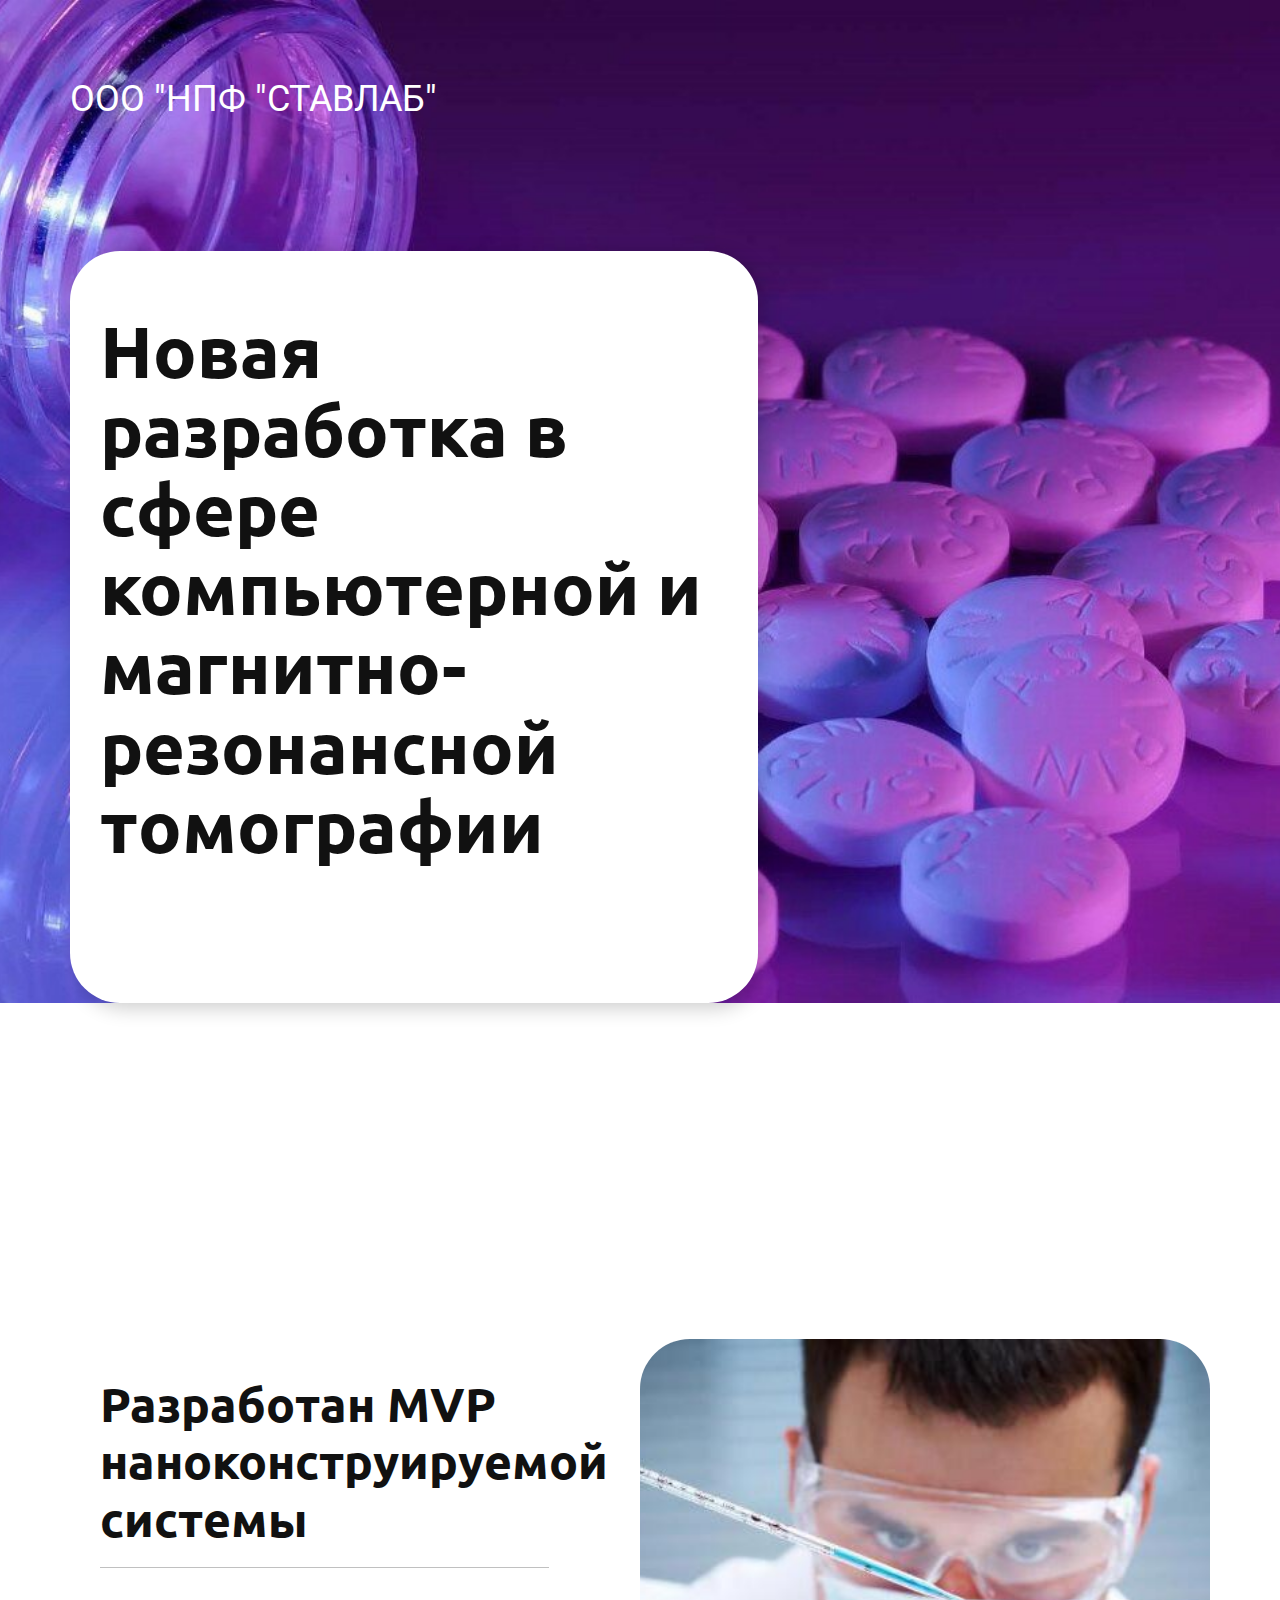
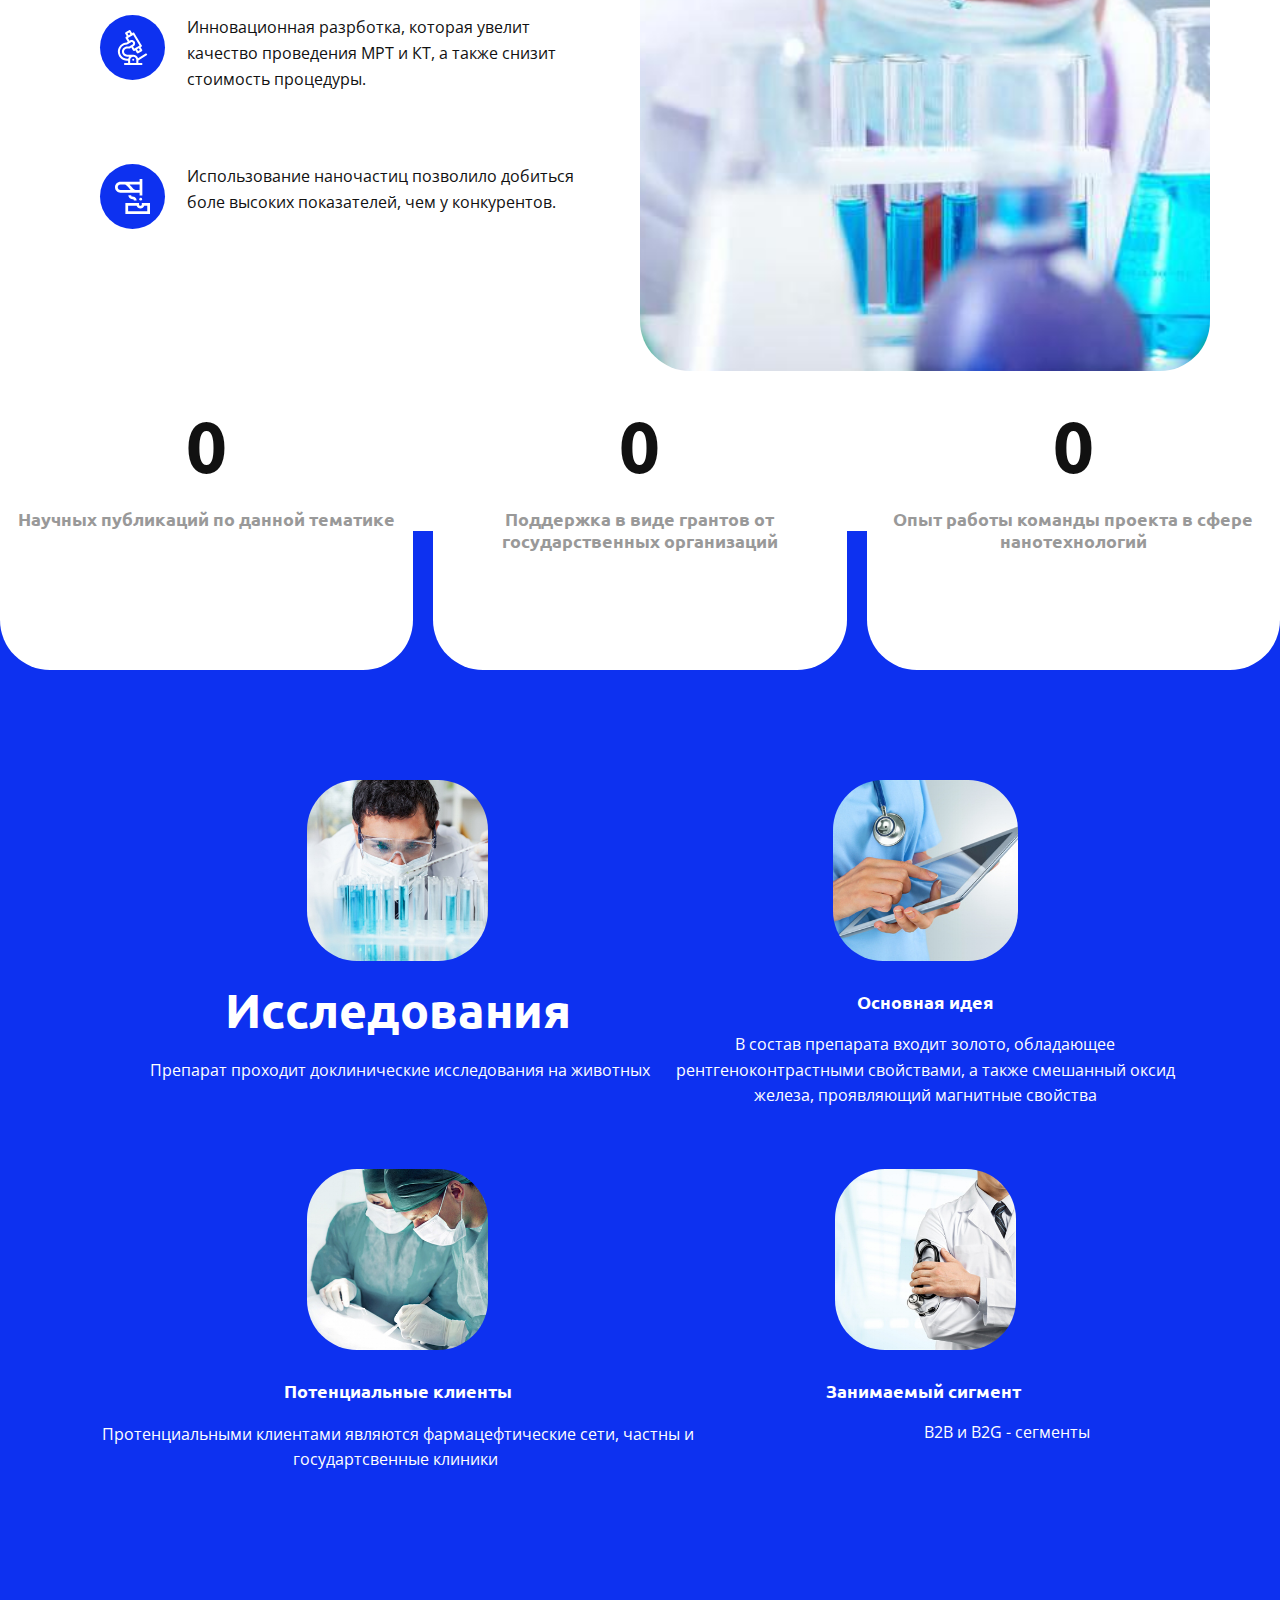
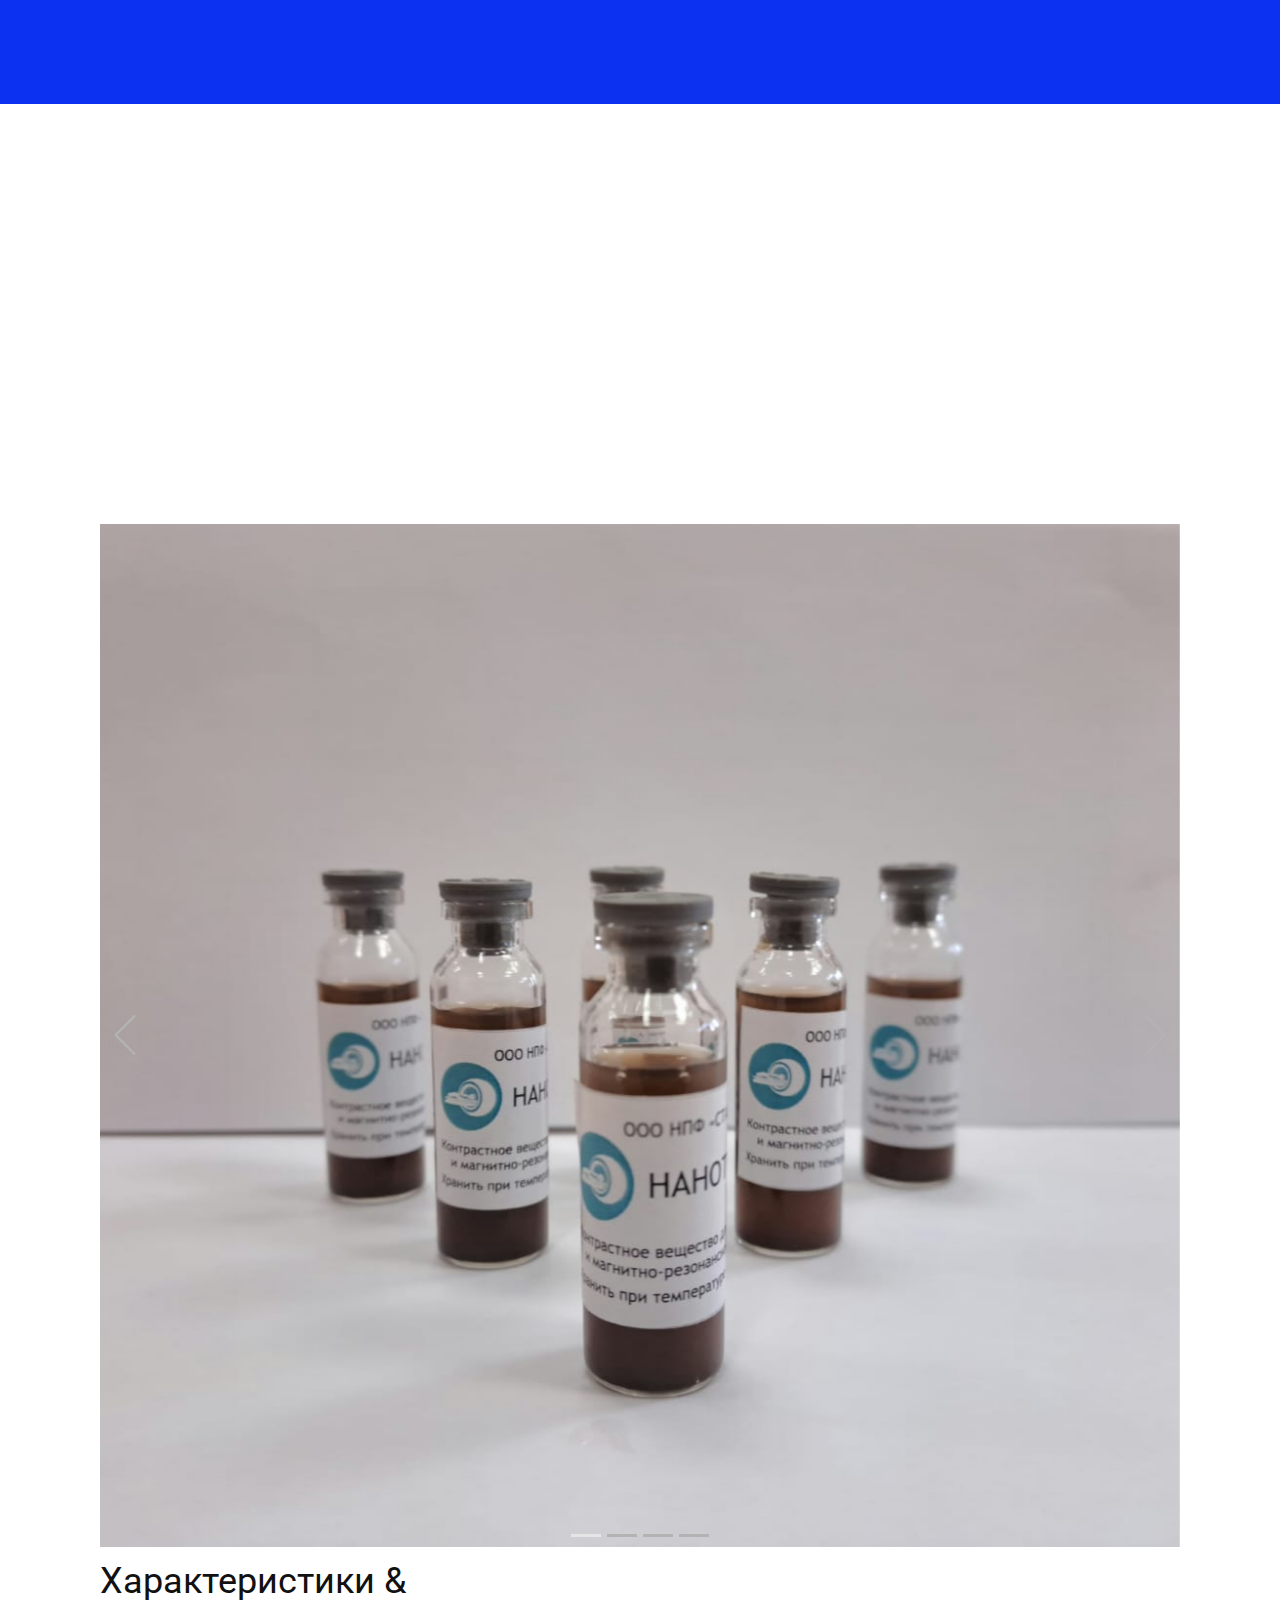
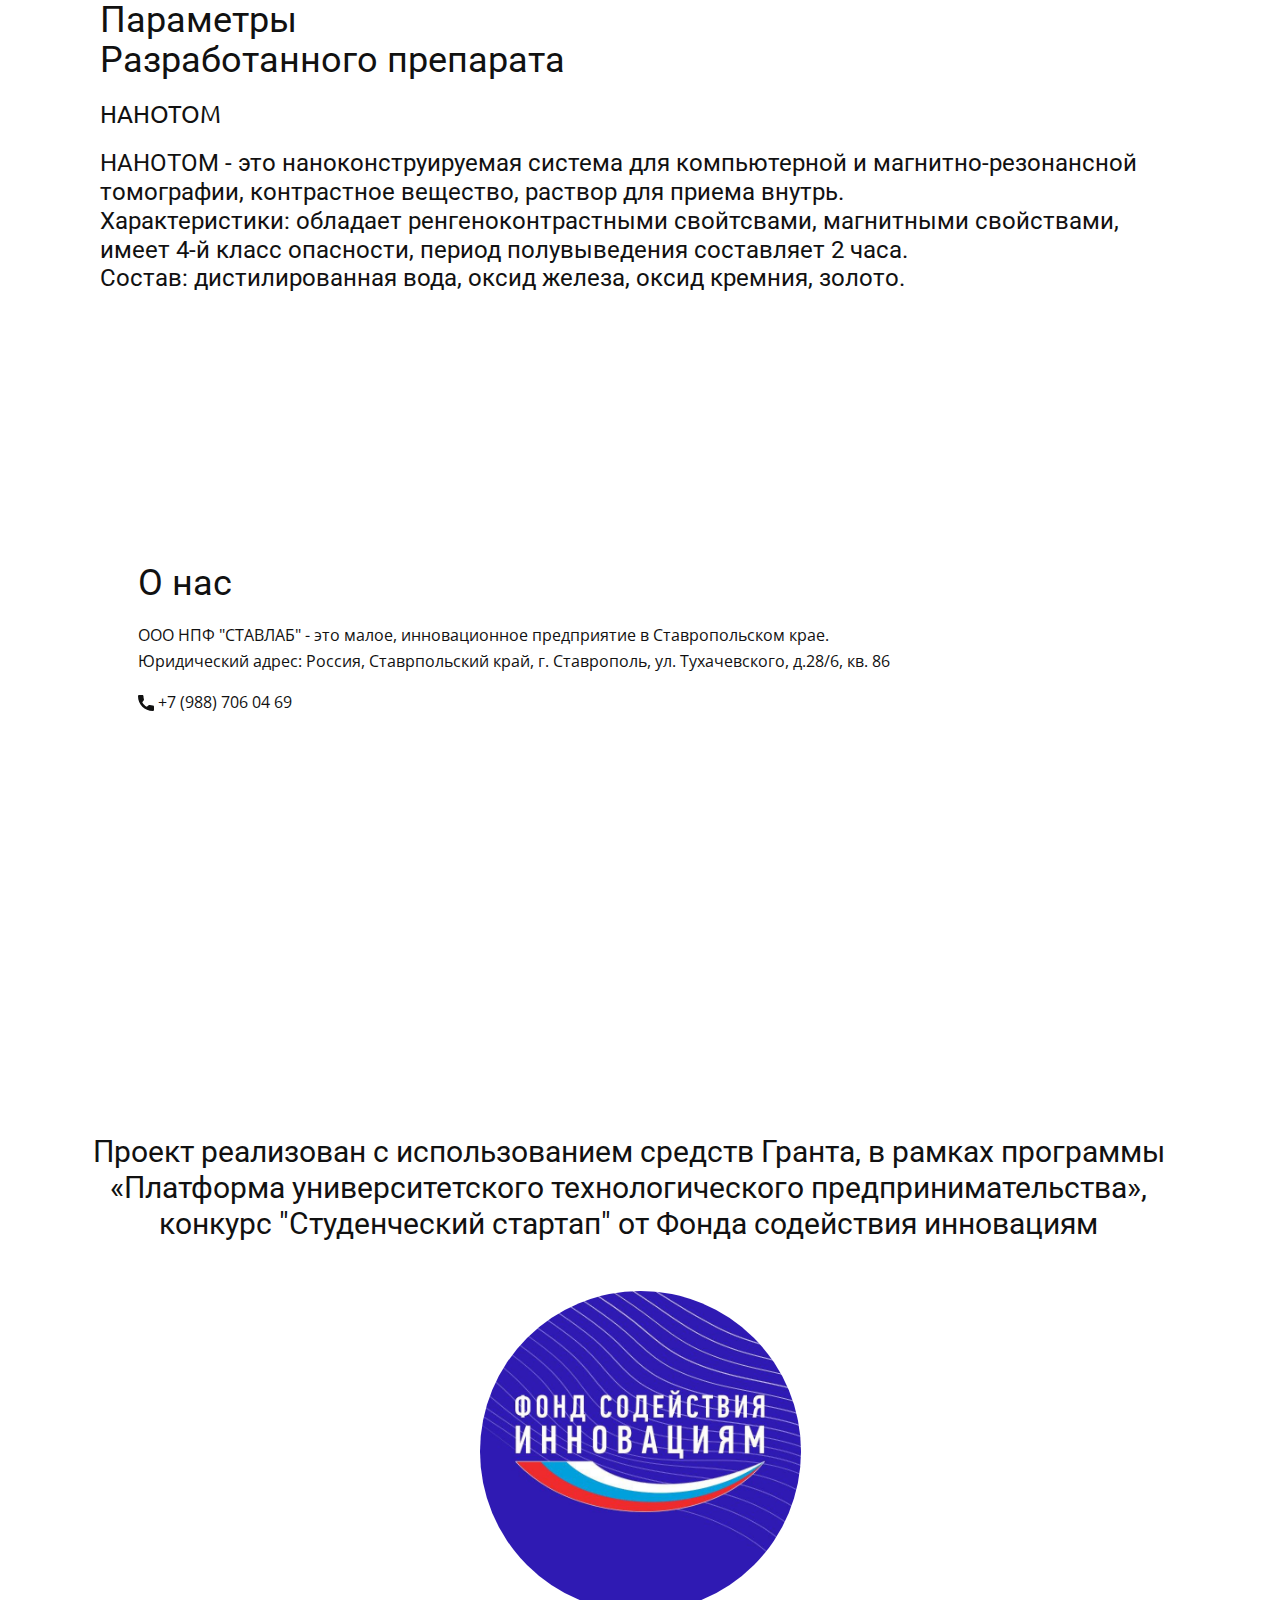
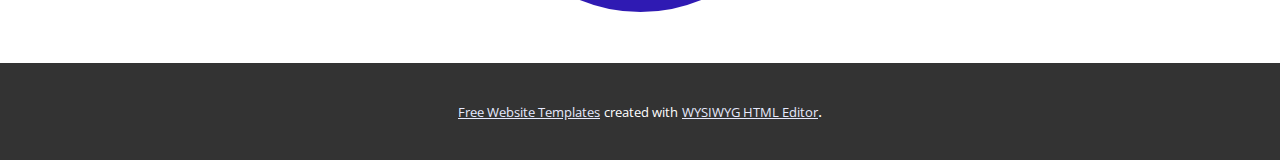
<file: index.html>
<!DOCTYPE html>
<html style="font-size: 16px;" lang="ru"><head>
    <meta name="viewport" content="width=device-width, initial-scale=1.0">
    <meta charset="utf-8">
    <meta name="keywords" content="​The New Hospital, ​The hospital you trust to care for those you love, ​Medical Solutions, How it work, Our Tea​m, 001-234-5678001-987-7654">
    <meta name="description" content="">
    <title>НАНОТОМ</title>
    <link rel="stylesheet" href="nicepage.css" media="screen">
<link rel="stylesheet" href="Главная.css" media="screen">
    <script class="u-script" type="text/javascript" src="jquery.js" defer=""></script>
    <script class="u-script" type="text/javascript" src="nicepage.js" defer=""></script>
    <meta name="generator" content="Nicepage 5.13.1, nicepage.com">
    <link id="u-theme-google-font" rel="stylesheet" href="https://fonts.googleapis.com/css?family=Roboto:100,100i,300,300i,400,400i,500,500i,700,700i,900,900i|Open+Sans:300,300i,400,400i,500,500i,600,600i,700,700i,800,800i">
    <link id="u-page-google-font" rel="stylesheet" href="https://fonts.googleapis.com/css?family=Ubuntu:300,300i,400,400i,500,500i,700,700i">
    
    <link rel="icon" href="images/icons8-пробирка-64.png" type="image/x-icon">
    
    
    
    
    
    
    <script type="application/ld+json">{
		"@context": "http://schema.org",
		"@type": "Organization",
		"name": "Site1"
}</script>
    <meta name="theme-color" content="#0d31f0">
    <meta property="og:title" content="Главная">
    <meta property="og:type" content="website">
  <meta data-intl-tel-input-cdn-path="intlTelInput/"></head>
  <body data-home-page="Главная.html" data-home-page-title="Главная" class="u-body u-xl-mode" data-lang="ru">
    <section class="u-clearfix u-image u-section-1" id="sec-f09e" data-image-width="1200" data-image-height="750">
      <div class="u-clearfix u-sheet u-sheet-1">
        <h2 class="u-text u-text-body-alt-color u-text-1">ООО "НПФ "СТАВЛАБ"</h2>
        <div class="u-container-style u-group u-radius-50 u-shape-round u-white u-group-1">
          <div class="u-container-layout u-container-layout-1">
            <h1 class="u-custom-font u-font-ubuntu u-text u-text-default u-text-2"> Новая разработка в сфере компьютерной и магнитно-резонансной томографии&nbsp;</h1>
          </div>
        </div>
      </div>
    </section>
    <section class="u-align-center u-clearfix u-section-2" id="carousel_407f">
      <div class="u-clearfix u-sheet u-sheet-1">
        <div class="u-clearfix u-expanded-width u-layout-wrap u-layout-wrap-1">
          <div class="u-layout">
            <div class="u-layout-row">
              <div class="u-align-left u-container-style u-layout-cell u-right-cell u-size-30 u-layout-cell-1">
                <div class="u-container-layout u-container-layout-1">
                  <h2 class="u-align-left-lg u-align-left-md u-align-left-sm u-align-left-xs u-custom-font u-font-ubuntu u-text u-text-default u-text-1">Разработан MVP наноконструируемой системы<br>
                  </h2>
                  <div class="u-align-left-lg u-align-left-md u-align-left-sm u-align-left-xs u-border-1 u-border-grey-25 u-line u-line-horizontal u-line-1"></div>
                  <div class="u-expanded-width u-list u-list-1">
                    <div class="u-repeater u-repeater-1">
                      <div class="u-container-style u-list-item u-repeater-item">
                        <div class="u-container-layout u-similar-container u-container-layout-2"><span class="u-icon u-icon-circle u-palette-1-base u-text-white u-icon-1"><svg class="u-svg-link" preserveAspectRatio="xMidYMin slice" viewBox="0 0 512.001 512.001" style=""><use xmlns:xlink="http://www.w3.org/1999/xlink" xlink:href="#svg-8b66"></use></svg><svg class="u-svg-content" viewBox="0 0 512.001 512.001" id="svg-8b66"><g><path d="m468.077 350.068c-4.301-7.08-13.527-9.334-20.607-5.033l-109.784 66.686c-10.115-29.471-38.085-50.721-70.944-50.721h-90c-24.813 0-45-20.187-45-45s20.187-45 44.994-45l34.608.015c2.714 0 5.38-.735 7.713-2.132l18.6-11.139 25.7 42.771c4.281 7.124 13.537 9.399 20.627 5.105.473-.284 5.494-3.301 13.075-7.857l23.013 38.3c4.273 7.113 13.503 9.388 20.583 5.132l51.43-30.902c7.101-4.267 9.398-13.481 5.132-20.583l-23.013-38.3c7.678-4.613 12.596-7.568 12.596-7.568 7.101-4.267 9.398-13.482 5.132-20.583-.358-.597-108.257-180.2-108.651-180.773-4.49-6.536-13.292-8.448-20.089-4.363l-12.858 7.726-23.177-38.573c-4.264-7.096-13.483-9.399-20.583-5.132l-51.431 30.902c-7.097 4.264-9.398 13.483-5.132 20.583l23.177 38.573-12.857 7.726c-7.101 4.267-9.398 13.482-5.132 20.583l31.275 52.051-14.038 8.489c-72.455 2.274-130.694 61.938-130.694 134.952 0 74.439 60.561 135 135 135h15v31h-45c-8.284 0-15 6.716-15 15s6.716 15 15 15h240c8.284 0 15-6.716 15-15s-6.716-15-15-15h-45v-37.642l121.303-73.683c7.08-4.303 9.333-13.529 5.032-20.61zm-104.301-57.763-25.715 15.451-15.287-25.443c8.42-5.059 17.315-10.404 25.715-15.451zm-180.324-241.27 25.716-15.451 15.451 25.715-25.715 15.451zm5.187 66.882 77.145-46.354 92.706 154.29c-42.494 25.533-65.081 39.106-77.14 46.362l-17.957-29.884 6.469-3.874c23.758-14.228 31.336-45.046 16.885-68.669-14.249-23.291-44.848-30.742-68.209-16.617l-6.395 3.867zm-116.897 198.084c0-57.907 47.098-105.019 104.988-105.019 2.736 0 5.42-.749 7.762-2.164 5.24-3.169 44.284-26.779 49.571-29.976 9.282-5.611 21.436-2.65 27.094 6.6 5.73 9.364 2.75 21.612-6.707 27.276l-47.245 28.295-30.463-.013c-41.355 0-75 33.645-75 75s33.645 75 75 75h30.041c-6.565 8.725-11.274 18.922-13.531 30h-16.509c-57.899.001-105.001-47.101-105.001-104.999zm150 166v-46c0-24.813 20.187-45 45-45s45 20.187 45 45v46z"></path><circle cx="266.742" cy="436.001" r="15"></circle>
</g></svg>
            
            
          </span>
                          <p class="u-text u-text-2">Инновационная разрботка, которая увелит качество проведения МРТ и КТ, а также снизит стоимость процедуры.</p>
                        </div>
                      </div>
                      <div class="u-container-style u-list-item u-repeater-item">
                        <div class="u-container-layout u-similar-container u-container-layout-3"><span class="u-icon u-icon-circle u-palette-1-base u-text-white u-icon-2"><svg class="u-svg-link" preserveAspectRatio="xMidYMin slice" viewBox="0 0 512 512" style=""><use xmlns:xlink="http://www.w3.org/1999/xlink" xlink:href="#svg-a274"></use></svg><svg class="u-svg-content" viewBox="0 0 512 512" id="svg-a274"><g><path d="m360 200v40h40v-240h-40v40h-280c-44.112 0-80 35.888-80 80s35.888 80 80 80zm0-40h-60c-21.724 0-43.459-26.747-64.479-52.613-7.558-9.301-15.189-18.691-23.158-27.387h147.637zm-320-40c0-22.056 17.944-40 40-40h60c21.724 0 43.459 26.747 64.479 52.613 7.558 9.301 15.189 18.691 23.158 27.387h-147.637c-22.056 0-40-17.944-40-40z"></path><path d="m392 352v20c0 11.028-8.972 20-20 20s-20-8.972-20-20v-20h-200v160h360v-160zm80 120h-280v-80h123.427c8.255 23.281 30.498 40 56.573 40s48.318-16.719 56.573-40h43.427z"></path><path d="m308.889 287.056c-10.014-20.027-28.796-31.056-52.889-31.056-10.755 0-14.488-4.146-16.722-8.201-2.559-4.646-3.235-10.263-3.28-12.036l.002.237h-40c0 2.458.343 15.407 7.111 28.944 10.014 20.027 28.796 31.056 52.889 31.056 10.755 0 14.488 4.146 16.722 8.201 2.559 4.646 3.235 10.263 3.28 12.036l-.002-.237h40c0-2.458-.343-15.407-7.111-28.944z"></path><circle cx="376" cy="296" r="20"></circle>
</g></svg>
            
            
          </span>
                          <p class="u-text u-text-3">Использование наночастиц позволило добиться боле высоких показателей, чем у конкурентов.</p>
                        </div>
                      </div>
                    </div>
                  </div>
                </div>
              </div>
              <div class="u-container-style u-image u-image-round u-layout-cell u-left-cell u-radius-50 u-size-30 u-image-1" data-image-width="700" data-image-height="466">
                <div class="u-container-layout u-valign-middle u-container-layout-4"></div>
              </div>
            </div>
          </div>
        </div>
      </div>
    </section>
    <section class="u-clearfix u-valign-middle-md u-section-3" id="sec-4852">
      <div class="u-expanded-width u-palette-1-base u-shape u-shape-rectangle u-shape-1"></div>
      <div class="u-expanded-width u-list u-list-1">
        <div class="u-repeater u-repeater-1">
          <div class="u-container-align-center u-container-style u-list-item u-radius-50 u-repeater-item u-shape-round u-white u-list-item-1">
            <div class="u-container-layout u-similar-container u-container-layout-1">
              <h3 class="u-align-center u-custom-font u-font-ubuntu u-text u-text-1" data-animation-name="counter" data-animation-event="scroll" data-animation-duration="3000">10</h3>
              <h5 class="u-align-center u-custom-font u-font-ubuntu u-text u-text-grey-40 u-text-2">Научных публикаций по данной тематике</h5>
            </div>
          </div>
          <div class="u-container-align-center u-container-style u-list-item u-radius-50 u-repeater-item u-shape-round u-white u-list-item-2">
            <div class="u-container-layout u-similar-container u-container-layout-2">
              <h3 class="u-align-center u-custom-font u-font-ubuntu u-text u-text-3" data-animation-name="counter" data-animation-event="scroll" data-animation-duration="3000">2</h3>
              <h5 class="u-align-center u-custom-font u-font-ubuntu u-text u-text-grey-40 u-text-4">Поддержка в виде грантов от государственных организаций</h5>
            </div>
          </div>
          <div class="u-container-align-center u-container-style u-list-item u-radius-50 u-repeater-item u-shape-round u-white u-list-item-3">
            <div class="u-container-layout u-similar-container u-container-layout-3">
              <h3 class="u-align-center u-custom-font u-font-ubuntu u-text u-text-5" data-animation-name="counter" data-animation-event="scroll" data-animation-duration="3000">5</h3>
              <h5 class="u-align-center u-custom-font u-font-ubuntu u-text u-text-grey-40 u-text-6">Опыт работы команды проекта в сфере нанотехнологий</h5>
            </div>
          </div>
        </div>
      </div>
    </section>
    <section class="u-clearfix u-container-align-center u-palette-1-base u-section-4" id="sec-464e">
      <div class="u-clearfix u-sheet u-sheet-1">
        <div class="u-clearfix u-expanded-width u-layout-wrap u-layout-wrap-1">
          <div class="u-layout">
            <div class="u-layout-row">
              <div class="u-size-30">
                <div class="u-layout-col">
                  <div class="u-container-align-center-lg u-container-align-center-md u-container-align-center-xl u-container-align-left-sm u-container-style u-layout-cell u-size-30 u-layout-cell-1">
                    <div class="u-container-layout u-valign-top-xs u-container-layout-1">
                      <img class="u-image u-image-round u-radius-50 u-image-1" src="images/2160798_small500.jpg" alt="" data-image-width="500" data-image-height="333">
                      <h5 class="u-align-center-lg u-align-center-md u-align-center-xl u-align-left-sm u-align-left-xs u-custom-font u-font-ubuntu u-text u-text-default u-text-1">Исследования</h5>
                      <p class="u-align-center-lg u-align-center-md u-align-center-xl u-align-left-sm u-align-left-xs u-text u-text-default u-text-2">&nbsp;Препарат проходит доклинические исследования на животных</p>
                    </div>
                  </div>
                  <div class="u-container-align-center-lg u-container-align-center-md u-container-align-center-xl u-container-align-right-sm u-container-style u-layout-cell u-size-30 u-layout-cell-2">
                    <div class="u-container-layout u-valign-top-xs u-container-layout-2">
                      <img class="u-image u-image-round u-radius-50 u-image-2" src="images/1713929_small500.jpg" alt="" data-image-width="5760" data-image-height="3840">
                      <h5 class="u-align-center-lg u-align-center-md u-align-center-xl u-align-right-sm u-align-right-xs u-custom-font u-font-ubuntu u-text u-text-default u-text-3">Потенциальные клиенты</h5>
                      <p class="u-align-center-lg u-align-center-md u-align-center-xl u-align-right-sm u-align-right-xs u-text u-text-default u-text-4">Протенциальными клиентами являются фармацефтические сети, частны и государтсвенные клиники&nbsp;</p>
                    </div>
                  </div>
                </div>
              </div>
              <div class="u-size-30">
                <div class="u-layout-col">
                  <div class="u-container-align-right-md u-container-align-right-sm u-container-style u-layout-cell u-size-30 u-layout-cell-3">
                    <div class="u-container-layout u-container-layout-3">
                      <img class="u-image u-image-round u-radius-50 u-image-3" src="images/2316191_small500.jpg" alt="" data-image-width="5469" data-image-height="3300">
                      <h5 class="u-align-center-lg u-align-center-xl u-align-right-md u-align-right-sm u-align-right-xs u-custom-font u-font-ubuntu u-text u-text-default u-text-5">Основная идея</h5>
                      <p class="u-align-center-lg u-align-center-xl u-align-right-md u-align-right-sm u-align-right-xs u-text u-text-default u-text-6">В состав препарата входит золото, обладающее рентгеноконтрастными свойствами, а также смешанный оксид железа, проявляющий магнитные свойства</p>
                    </div>
                  </div>
                  <div class="u-container-align-left-md u-container-align-left-sm u-container-style u-layout-cell u-size-30 u-layout-cell-4">
                    <div class="u-container-layout u-valign-top-xs u-container-layout-4">
                      <img class="u-image u-image-round u-radius-50 u-image-4" src="images/2295108_small500.jpg" alt="" data-image-width="5696" data-image-height="3797">
                      <h5 class="u-align-center-lg u-align-center-xl u-align-left-md u-align-left-sm u-align-left-xs u-custom-font u-font-ubuntu u-text u-text-default u-text-7">Занимаемый сигмент&nbsp;</h5>
                      <p class="u-align-center-lg u-align-center-xl u-align-left-md u-align-left-sm u-align-left-xs u-text u-text-default u-text-8">B2B и B2G - сегменты</p>
                    </div>
                  </div>
                </div>
              </div>
            </div>
          </div>
        </div>
      </div>
    </section>
    <section class="u-clearfix u-white u-section-5" id="carousel_3212">
      <div class="u-clearfix u-sheet u-sheet-1">
        <div class="u-clearfix u-expanded-width u-gutter-20 u-layout-wrap u-layout-wrap-1">
          <div class="u-layout">
            <div class="u-layout-row">
              <div class="u-align-left u-container-style u-layout-cell u-left-cell u-size-60 u-layout-cell-1">
                <div class="u-container-layout u-container-layout-1">
                  <div data-interval="5000" data-u-ride="carousel" class="u-carousel u-expanded-width u-slider u-slider-1" id="carousel-35f7">
                    <ol class="u-absolute-hcenter u-carousel-indicators u-carousel-indicators-1">
                      <li data-u-target="#carousel-35f7" class="u-active u-active-grey-10 u-grey-30" data-u-slide-to="0"></li>
                      <li data-u-target="#carousel-35f7" class="u-active-grey-10 u-grey-30" data-u-slide-to="1"></li>
                      <li data-u-target="#carousel-35f7" class="u-active-grey-10 u-grey-30" data-u-slide-to="2"></li>
                      <li data-u-target="#carousel-35f7" class="u-active-grey-10 u-grey-30" data-u-slide-to="3"></li>
                    </ol>
                    <div class="u-carousel-inner" role="listbox">
                      <div class="u-active u-carousel-item u-container-align-center u-container-style u-image u-slide u-image-1" data-image-width="1280" data-image-height="1048">
                        <div class="u-container-layout u-container-layout-2"></div>
                      </div>
                      <div class="u-carousel-item u-container-align-center u-container-style u-image u-slide u-image-2" data-image-width="1280" data-image-height="1078">
                        <div class="u-container-layout u-container-layout-3"></div>
                      </div>
                      <div class="u-carousel-item u-container-align-center u-container-style u-image u-slide u-image-3" data-image-width="1600" data-image-height="1200">
                        <div class="u-container-layout u-container-layout-4"></div>
                      </div>
                      <div class="u-carousel-item u-container-align-center u-container-style u-image u-slide u-image-4" data-image-width="944" data-image-height="935">
                        <div class="u-container-layout u-container-layout-5"></div>
                      </div>
                    </div>
                    <a class="u-absolute-vcenter u-carousel-control u-carousel-control-prev u-spacing-5 u-text-grey-30 u-carousel-control-1" href="#carousel-35f7" role="button" data-u-slide="prev">
                      <span aria-hidden="true">
                        <svg viewBox="0 0 477.175 477.175"><path d="M145.188,238.575l215.5-215.5c5.3-5.3,5.3-13.8,0-19.1s-13.8-5.3-19.1,0l-225.1,225.1c-5.3,5.3-5.3,13.8,0,19.1l225.1,225
                    c2.6,2.6,6.1,4,9.5,4s6.9-1.3,9.5-4c5.3-5.3,5.3-13.8,0-19.1L145.188,238.575z"></path></svg>
                      </span>
                      <span class="sr-only">Previous</span>
                    </a>
                    <a class="u-absolute-vcenter u-carousel-control u-carousel-control-next u-spacing-5 u-text-grey-30 u-carousel-control-2" href="#carousel-35f7" role="button" data-u-slide="next">
                      <span aria-hidden="true">
                        <svg viewBox="0 0 477.175 477.175"><path d="M360.731,229.075l-225.1-225.1c-5.3-5.3-13.8-5.3-19.1,0s-5.3,13.8,0,19.1l215.5,215.5l-215.5,215.5
                    c-5.3,5.3-5.3,13.8,0,19.1c2.6,2.6,6.1,4,9.5,4c3.4,0,6.9-1.3,9.5-4l225.1-225.1C365.931,242.875,365.931,234.275,360.731,229.075z"></path></svg>
                      </span>
                      <span class="sr-only">Next</span>
                    </a>
                  </div>
                  <h2 class="u-text u-text-1">Характеристики &amp;<br>Параметры&nbsp;<br>Разработанного препарата
                  </h2>
                  <h6 class="u-custom-font u-font-ubuntu u-text u-text-2">НАНОТОМ</h6>
                  <h4 class="u-text u-text-3">НАНОТОМ - это наноконструируемая система для компьютерной и магнитно-резонансной томографии, контрастное вещество, раствор для приема внутрь.<br>Характеристики: обладает ренгеноконтрастными свойтсвами, магнитными свойствами, имеет 4-й класс опасности, период полувыведения  составляет 2 часа.<br>Состав: дистилированная вода, оксид железа, оксид кремния, золото.
                  </h4>
                </div>
              </div>
            </div>
          </div>
        </div>
      </div>
    </section>
    <section class="u-clearfix u-section-6" id="sec-ef33">
      <div class="u-clearfix u-sheet u-sheet-1">
        <h2 class="u-text u-text-default u-text-1">О нас&nbsp;</h2>
        <p class="u-text u-text-default u-text-2">ООО НПФ "СТАВЛАБ" - это малое, ​инновационное предприятие в Ставропольском крае.<br>Юридический адрес: Россия, Ставрпольский край, г. Ставрополь, ул. Тухачевского, д.28/6, кв. 86<br>
          <br>
        </p>
        <a href="https://nicepage.com/website-design" class="u-active-none u-bottom-left-radius-0 u-bottom-right-radius-0 u-btn u-btn-rectangle u-button-style u-hover-none u-none u-radius-0 u-top-left-radius-0 u-top-right-radius-0 u-btn-1"><span class="u-icon"><svg class="u-svg-content" viewBox="0 0 405.333 405.333" x="0px" y="0px" style="width: 1em; height: 1em;"><path d="M373.333,266.88c-25.003,0-49.493-3.904-72.704-11.563c-11.328-3.904-24.192-0.896-31.637,6.699l-46.016,34.752    c-52.8-28.181-86.592-61.952-114.389-114.368l33.813-44.928c8.512-8.512,11.563-20.971,7.915-32.64    C142.592,81.472,138.667,56.96,138.667,32c0-17.643-14.357-32-32-32H32C14.357,0,0,14.357,0,32    c0,205.845,167.488,373.333,373.333,373.333c17.643,0,32-14.357,32-32V298.88C405.333,281.237,390.976,266.88,373.333,266.88z"></path></svg></span>&nbsp;+7 (988) 706 04 69
        </a>
      </div>
    </section>
    <section class="u-clearfix u-section-7" id="sec-9705">
      <div class="u-clearfix u-sheet u-sheet-1">
        <h3 class="u-align-center u-text u-text-1"> Проект реализован с использованием средств Гранта, в рамках программы «Платформа университетского технологического предпринимательства», конкурс "Студенческий стартап" от Фонда содействия инновациям</h3>
        <img class="u-image u-image-circle u-image-1" src="images/logo-fsi.jpg" alt="" data-image-width="1280" data-image-height="720">
      </div>
    </section>
    
    
    
    <section class="u-backlink u-clearfix u-grey-80">
      <a class="u-link" href="https://nicepage.com/website-templates" target="_blank">
        <span>Free Website Templates</span>
      </a>
      <p class="u-text">
        <span>created with</span>
      </p>
      <a class="u-link" href="https://nicepage.com/wysiwyg-html-editor" target="_blank">
        <span>WYSIWYG HTML Editor</span>
      </a>. 
    </section><span style="height: 64px; width: 64px; margin-left: 0px; margin-right: auto; margin-top: 0px; background-image: none; right: 20px; bottom: 20px; padding: 15px" class="u-back-to-top u-icon u-icon-circle u-opacity u-opacity-85 u-palette-1-base u-spacing-15" data-href="#">
        <svg class="u-svg-link" preserveAspectRatio="xMidYMin slice" viewBox="0 0 551.13 551.13"><use xmlns:xlink="http://www.w3.org/1999/xlink" xlink:href="#svg-1d98"></use></svg>
        <svg class="u-svg-content" enable-background="new 0 0 551.13 551.13" viewBox="0 0 551.13 551.13" xmlns="http://www.w3.org/2000/svg" id="svg-1d98"><path d="m275.565 189.451 223.897 223.897h51.668l-275.565-275.565-275.565 275.565h51.668z"></path></svg>
    </span>
  
</body></html>
</file>
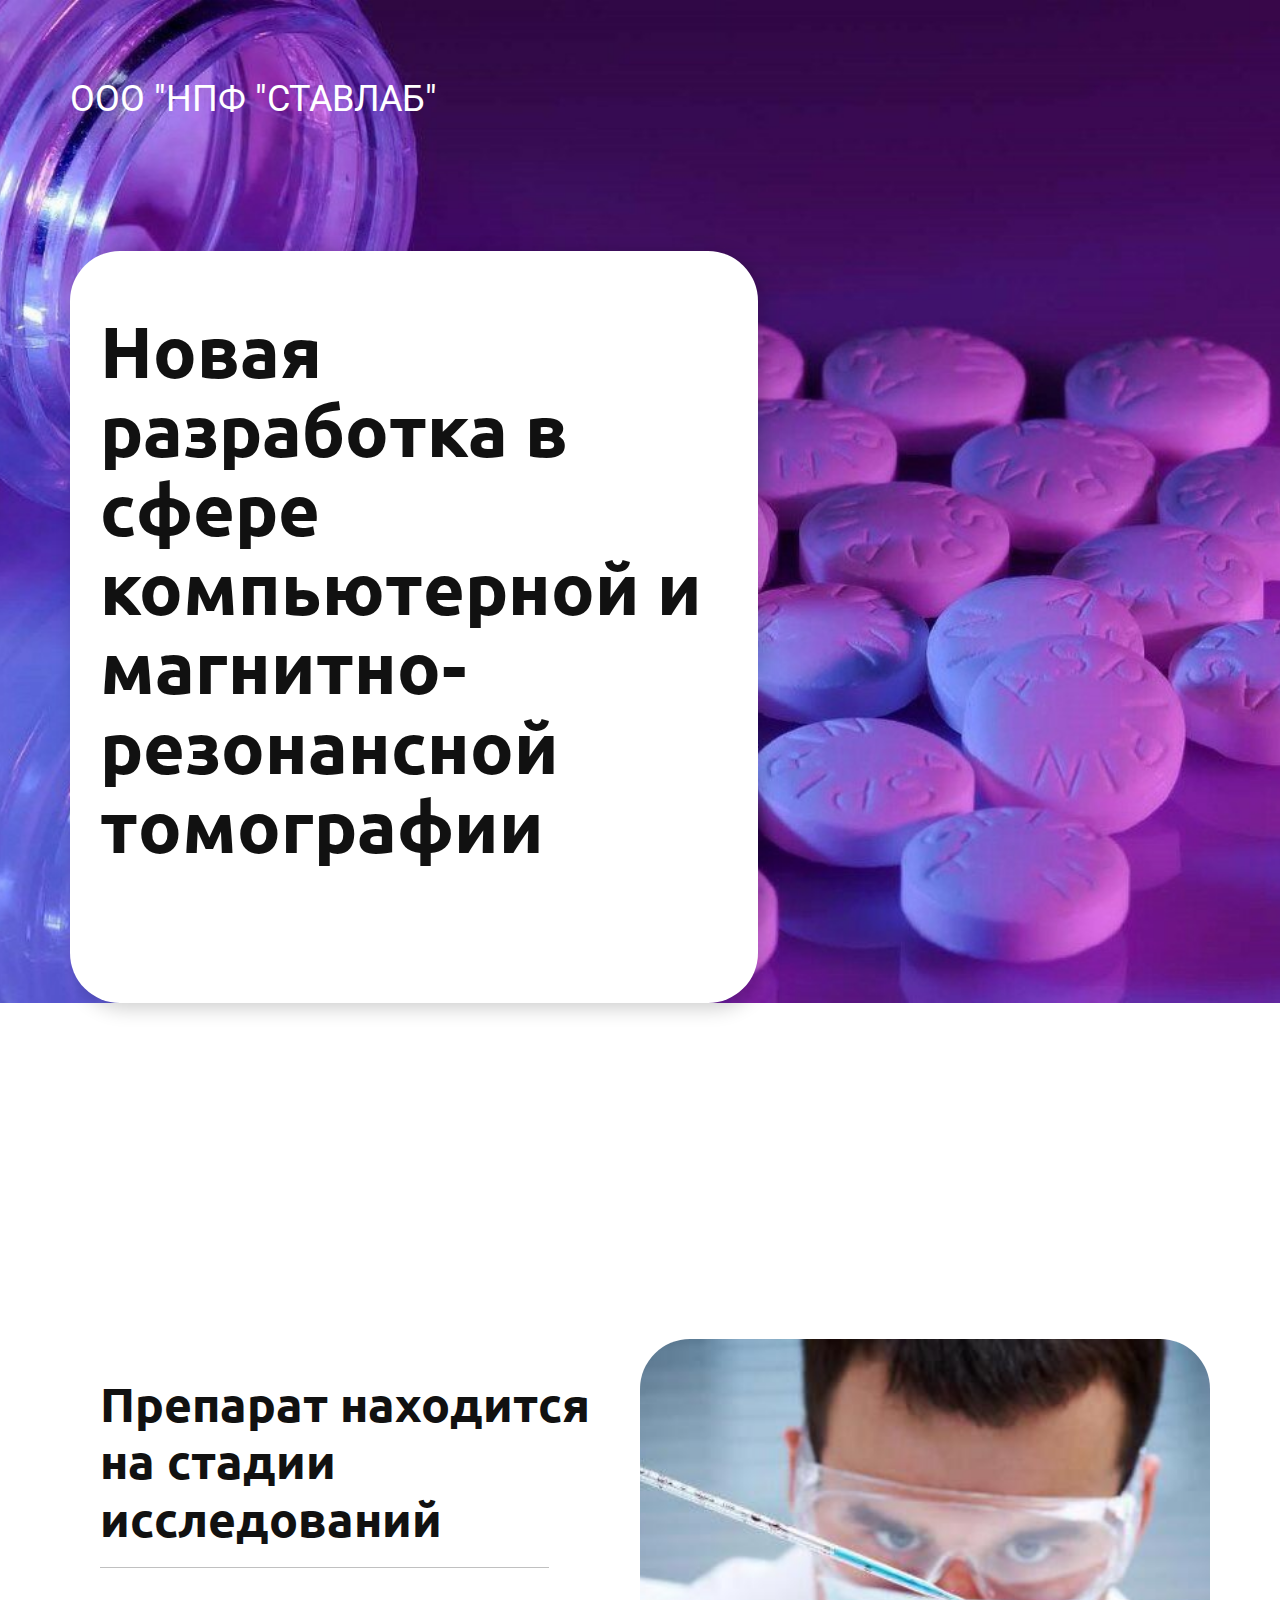
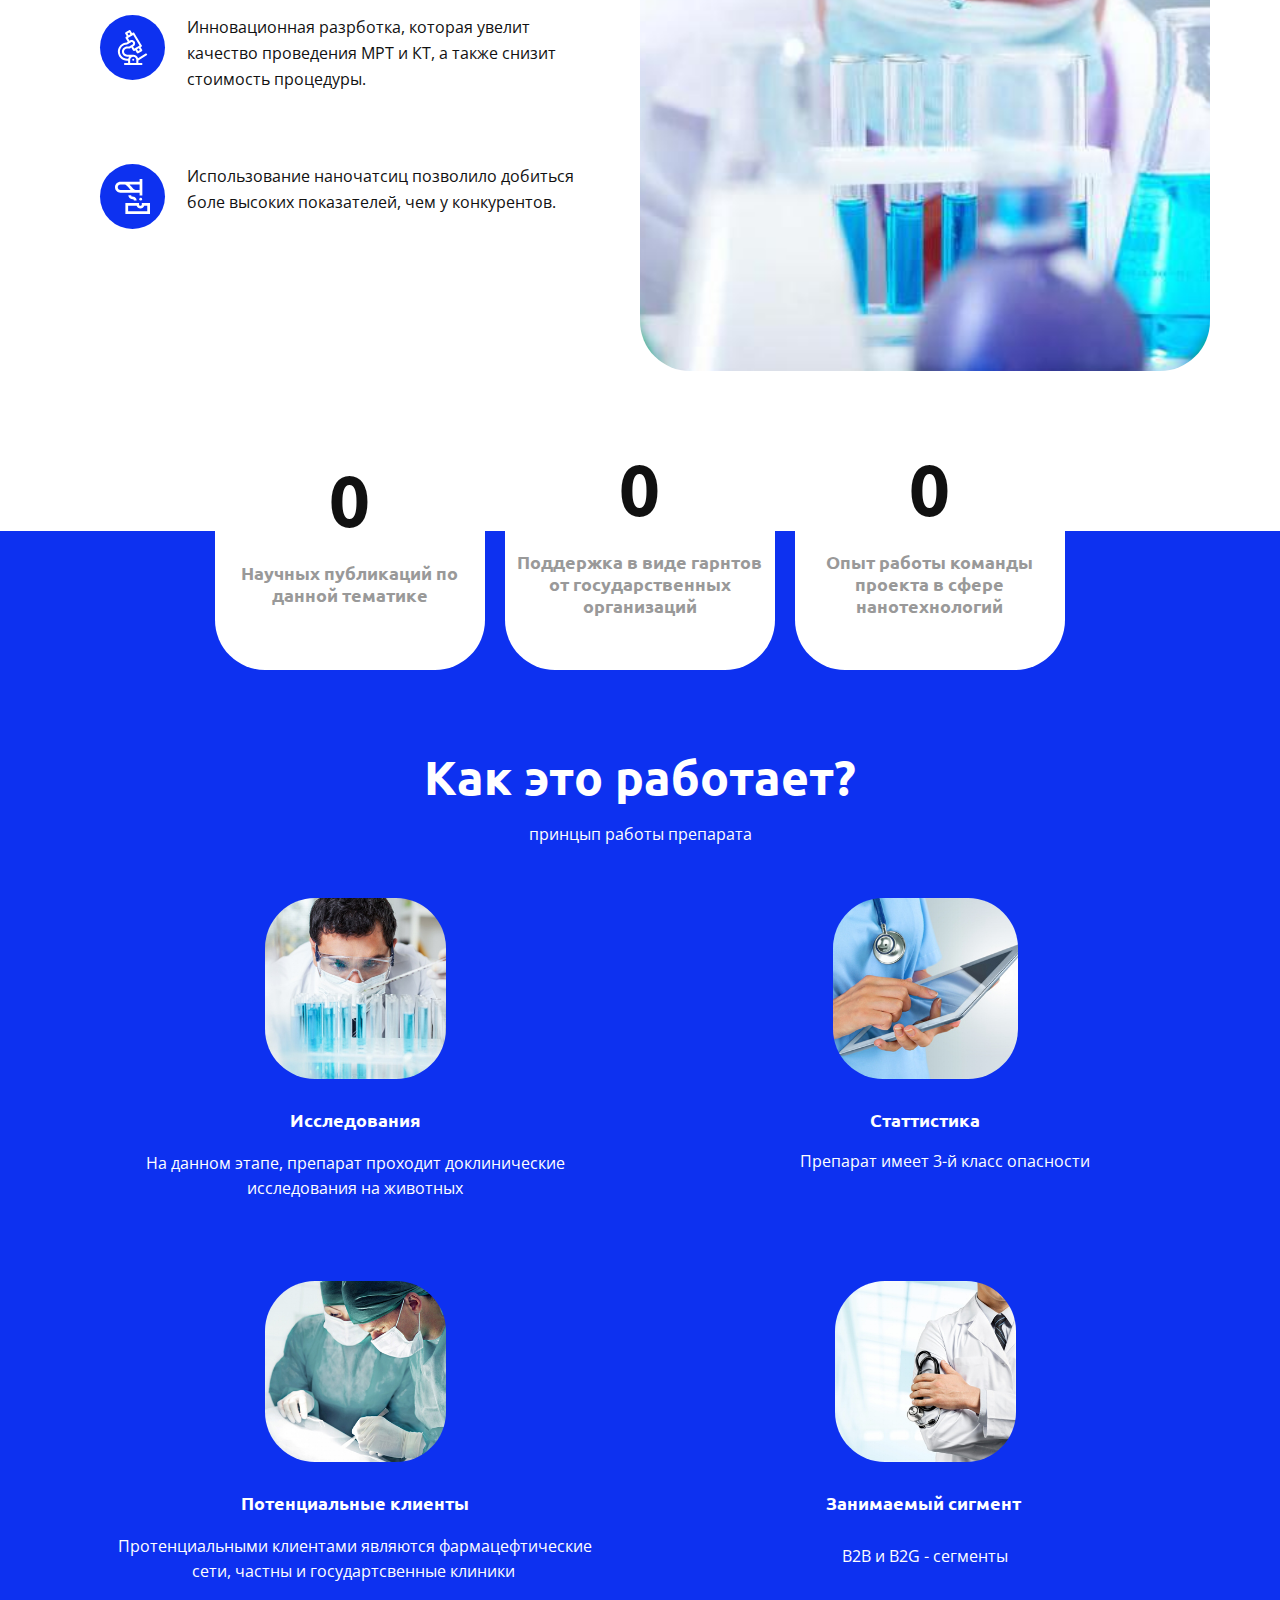
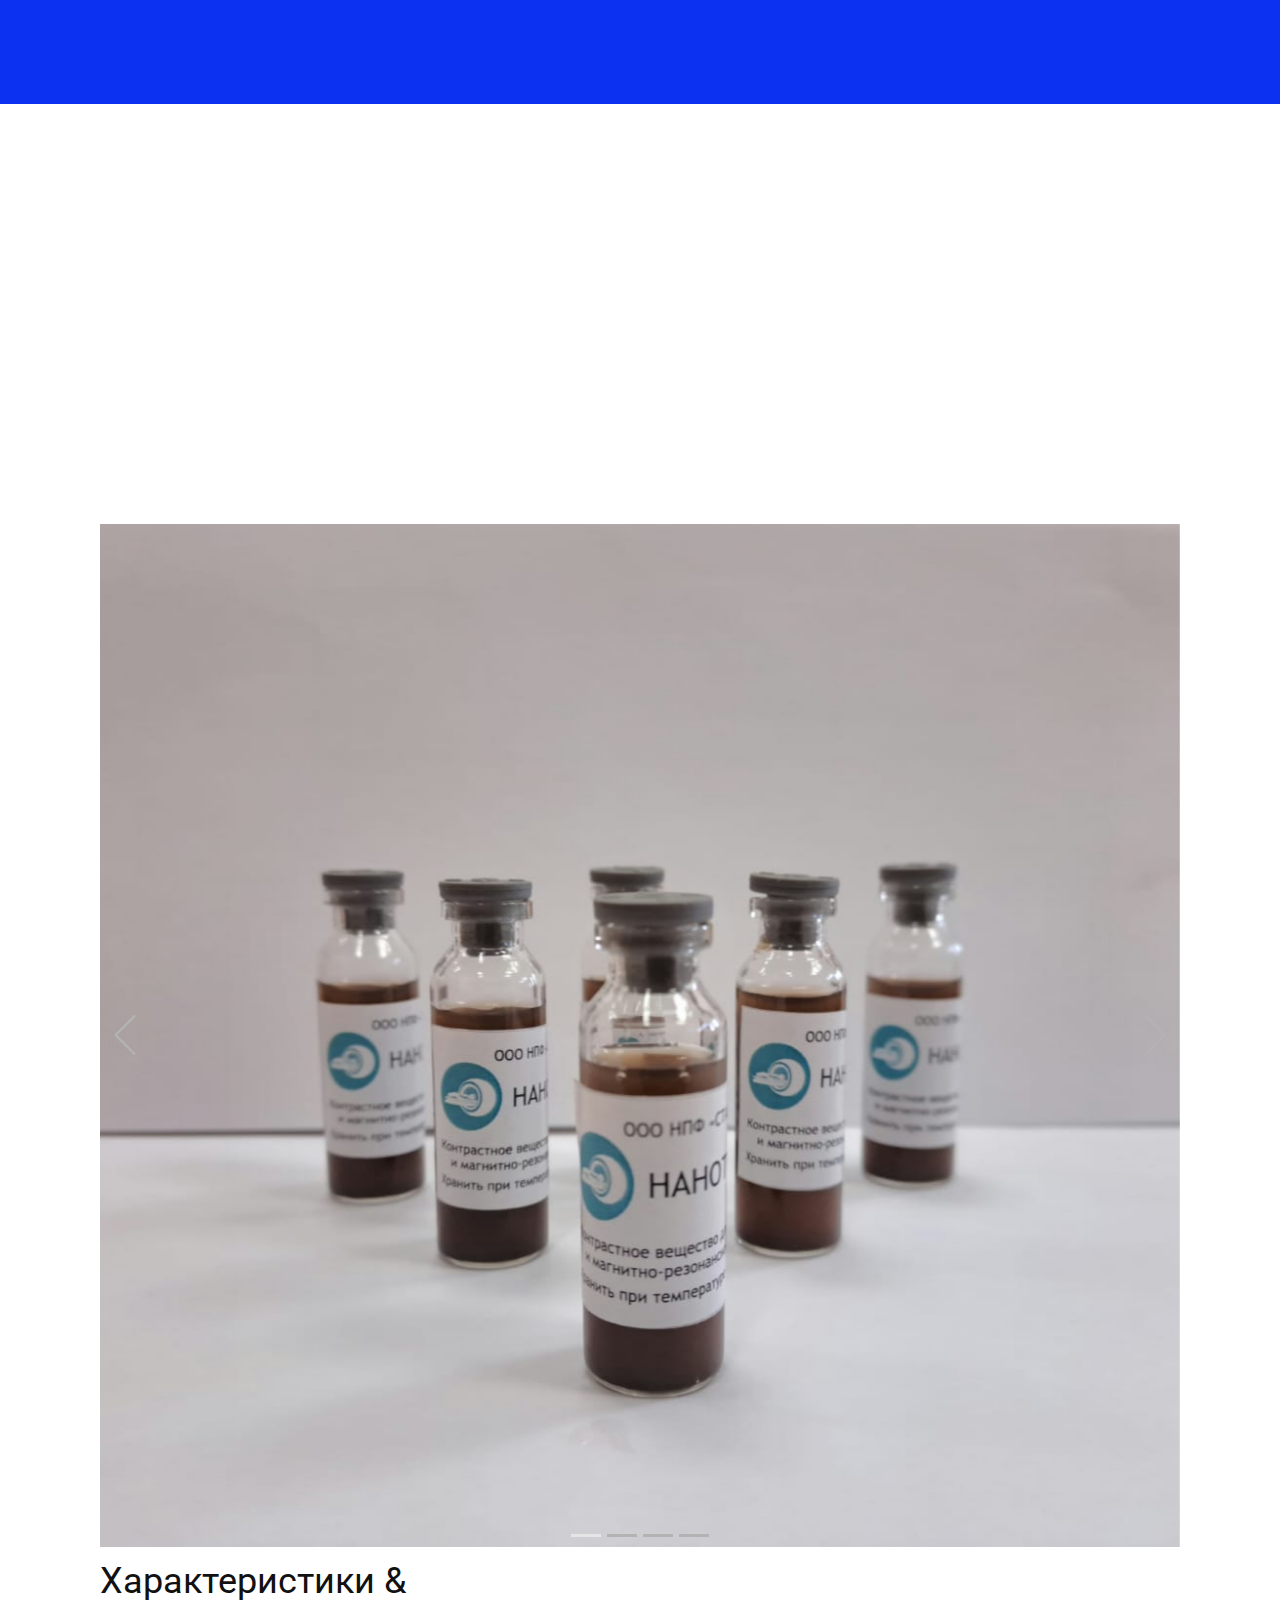
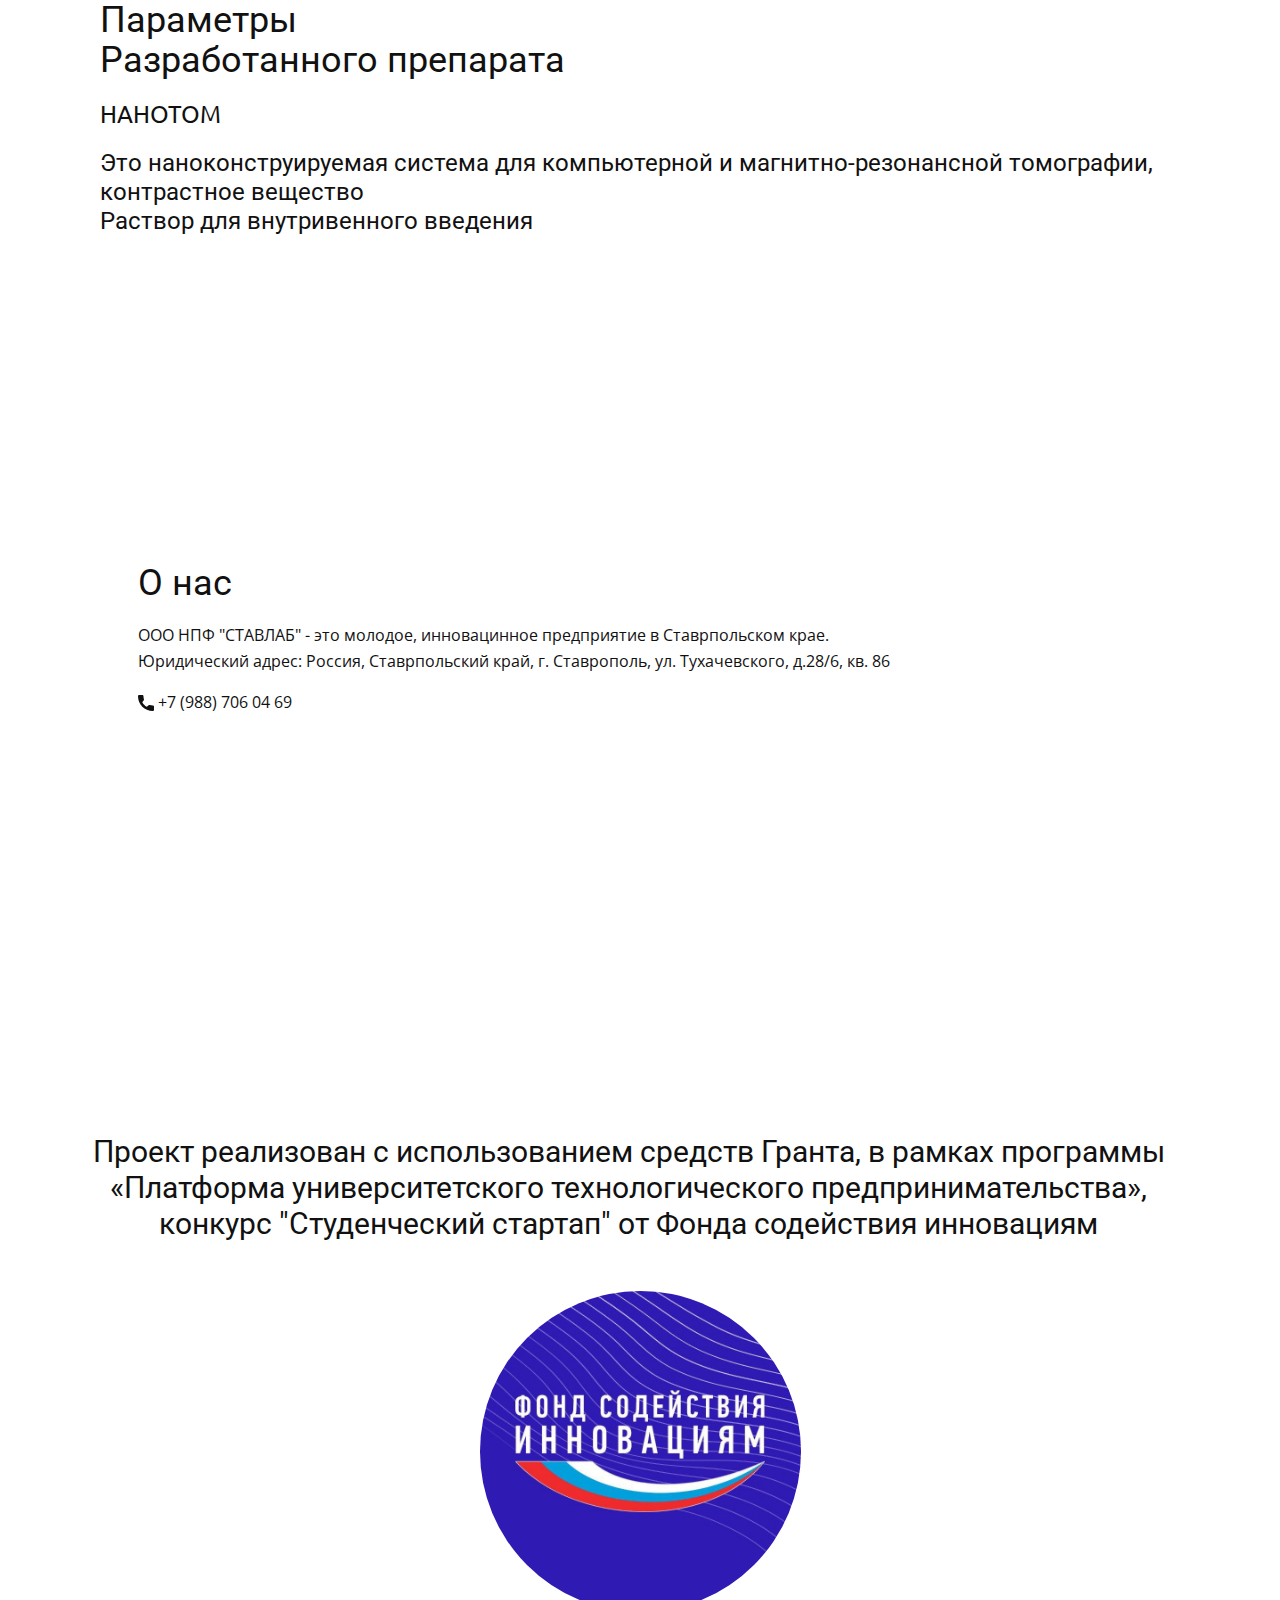
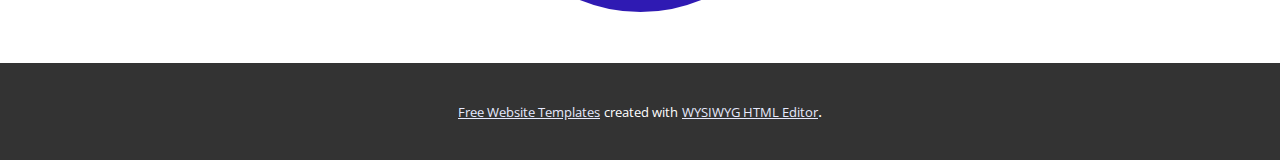
<file: Главная.html>
<!DOCTYPE html>
<html style="font-size: 16px;" lang="ru"><head>
    <meta name="viewport" content="width=device-width, initial-scale=1.0">
    <meta charset="utf-8">
    <meta name="keywords" content="​The New Hospital, ​The hospital you trust to care for those you love, ​Medical Solutions, How it work, Our Tea​m, 001-234-5678001-987-7654">
    <meta name="description" content="">
    <title>Главная</title>
    <link rel="stylesheet" href="nicepage.css" media="screen">
<link rel="stylesheet" href="Главная.css" media="screen">
    <script class="u-script" type="text/javascript" src="jquery.js" defer=""></script>
    <script class="u-script" type="text/javascript" src="nicepage.js" defer=""></script>
    <meta name="generator" content="Nicepage 5.13.1, nicepage.com">
    <link id="u-theme-google-font" rel="stylesheet" href="https://fonts.googleapis.com/css?family=Roboto:100,100i,300,300i,400,400i,500,500i,700,700i,900,900i|Open+Sans:300,300i,400,400i,500,500i,600,600i,700,700i,800,800i">
    <link id="u-page-google-font" rel="stylesheet" href="https://fonts.googleapis.com/css?family=Ubuntu:300,300i,400,400i,500,500i,700,700i">
    
    
    
    
    
    
    
    
    <script type="application/ld+json">{
		"@context": "http://schema.org",
		"@type": "Organization",
		"name": "Site1"
}</script>
    <meta name="theme-color" content="#0d31f0">
    <meta property="og:title" content="Главная">
    <meta property="og:type" content="website">
  <meta data-intl-tel-input-cdn-path="intlTelInput/"></head>
  <body class="u-body u-xl-mode" data-lang="ru">
    <section class="u-clearfix u-image u-section-1" id="sec-f09e" data-image-width="1200" data-image-height="750">
      <div class="u-clearfix u-sheet u-sheet-1">
        <h2 class="u-text u-text-body-alt-color u-text-1">ООО "НПФ "СТАВЛАБ"</h2>
        <div class="u-container-style u-group u-radius-50 u-shape-round u-white u-group-1">
          <div class="u-container-layout u-container-layout-1">
            <h1 class="u-custom-font u-font-ubuntu u-text u-text-default u-text-2"> Новая разработка в сфере компьютерной и магнитно-резонансной томографии&nbsp;</h1>
          </div>
        </div>
      </div>
    </section>
    <section class="u-align-center u-clearfix u-section-2" id="carousel_407f">
      <div class="u-clearfix u-sheet u-sheet-1">
        <div class="u-clearfix u-expanded-width u-layout-wrap u-layout-wrap-1">
          <div class="u-layout">
            <div class="u-layout-row">
              <div class="u-align-left u-container-style u-layout-cell u-right-cell u-size-30 u-layout-cell-1">
                <div class="u-container-layout u-container-layout-1">
                  <h2 class="u-align-left-lg u-align-left-md u-align-left-sm u-align-left-xs u-custom-font u-font-ubuntu u-text u-text-default u-text-1">Препарат находится на стадии исследований<br>
                  </h2>
                  <div class="u-align-left-lg u-align-left-md u-align-left-sm u-align-left-xs u-border-1 u-border-grey-25 u-line u-line-horizontal u-line-1"></div>
                  <div class="u-expanded-width u-list u-list-1">
                    <div class="u-repeater u-repeater-1">
                      <div class="u-container-style u-list-item u-repeater-item">
                        <div class="u-container-layout u-similar-container u-container-layout-2"><span class="u-icon u-icon-circle u-palette-1-base u-text-white u-icon-1"><svg class="u-svg-link" preserveAspectRatio="xMidYMin slice" viewBox="0 0 512.001 512.001" style=""><use xmlns:xlink="http://www.w3.org/1999/xlink" xlink:href="#svg-8b66"></use></svg><svg class="u-svg-content" viewBox="0 0 512.001 512.001" id="svg-8b66"><g><path d="m468.077 350.068c-4.301-7.08-13.527-9.334-20.607-5.033l-109.784 66.686c-10.115-29.471-38.085-50.721-70.944-50.721h-90c-24.813 0-45-20.187-45-45s20.187-45 44.994-45l34.608.015c2.714 0 5.38-.735 7.713-2.132l18.6-11.139 25.7 42.771c4.281 7.124 13.537 9.399 20.627 5.105.473-.284 5.494-3.301 13.075-7.857l23.013 38.3c4.273 7.113 13.503 9.388 20.583 5.132l51.43-30.902c7.101-4.267 9.398-13.481 5.132-20.583l-23.013-38.3c7.678-4.613 12.596-7.568 12.596-7.568 7.101-4.267 9.398-13.482 5.132-20.583-.358-.597-108.257-180.2-108.651-180.773-4.49-6.536-13.292-8.448-20.089-4.363l-12.858 7.726-23.177-38.573c-4.264-7.096-13.483-9.399-20.583-5.132l-51.431 30.902c-7.097 4.264-9.398 13.483-5.132 20.583l23.177 38.573-12.857 7.726c-7.101 4.267-9.398 13.482-5.132 20.583l31.275 52.051-14.038 8.489c-72.455 2.274-130.694 61.938-130.694 134.952 0 74.439 60.561 135 135 135h15v31h-45c-8.284 0-15 6.716-15 15s6.716 15 15 15h240c8.284 0 15-6.716 15-15s-6.716-15-15-15h-45v-37.642l121.303-73.683c7.08-4.303 9.333-13.529 5.032-20.61zm-104.301-57.763-25.715 15.451-15.287-25.443c8.42-5.059 17.315-10.404 25.715-15.451zm-180.324-241.27 25.716-15.451 15.451 25.715-25.715 15.451zm5.187 66.882 77.145-46.354 92.706 154.29c-42.494 25.533-65.081 39.106-77.14 46.362l-17.957-29.884 6.469-3.874c23.758-14.228 31.336-45.046 16.885-68.669-14.249-23.291-44.848-30.742-68.209-16.617l-6.395 3.867zm-116.897 198.084c0-57.907 47.098-105.019 104.988-105.019 2.736 0 5.42-.749 7.762-2.164 5.24-3.169 44.284-26.779 49.571-29.976 9.282-5.611 21.436-2.65 27.094 6.6 5.73 9.364 2.75 21.612-6.707 27.276l-47.245 28.295-30.463-.013c-41.355 0-75 33.645-75 75s33.645 75 75 75h30.041c-6.565 8.725-11.274 18.922-13.531 30h-16.509c-57.899.001-105.001-47.101-105.001-104.999zm150 166v-46c0-24.813 20.187-45 45-45s45 20.187 45 45v46z"></path><circle cx="266.742" cy="436.001" r="15"></circle>
</g></svg>
            
            
          </span>
                          <p class="u-text u-text-2">Инновационная разрботка, которая увелит качество проведения МРТ и КТ, а также снизит стоимость процедуры.</p>
                        </div>
                      </div>
                      <div class="u-container-style u-list-item u-repeater-item">
                        <div class="u-container-layout u-similar-container u-container-layout-3"><span class="u-icon u-icon-circle u-palette-1-base u-text-white u-icon-2"><svg class="u-svg-link" preserveAspectRatio="xMidYMin slice" viewBox="0 0 512 512" style=""><use xmlns:xlink="http://www.w3.org/1999/xlink" xlink:href="#svg-a274"></use></svg><svg class="u-svg-content" viewBox="0 0 512 512" id="svg-a274"><g><path d="m360 200v40h40v-240h-40v40h-280c-44.112 0-80 35.888-80 80s35.888 80 80 80zm0-40h-60c-21.724 0-43.459-26.747-64.479-52.613-7.558-9.301-15.189-18.691-23.158-27.387h147.637zm-320-40c0-22.056 17.944-40 40-40h60c21.724 0 43.459 26.747 64.479 52.613 7.558 9.301 15.189 18.691 23.158 27.387h-147.637c-22.056 0-40-17.944-40-40z"></path><path d="m392 352v20c0 11.028-8.972 20-20 20s-20-8.972-20-20v-20h-200v160h360v-160zm80 120h-280v-80h123.427c8.255 23.281 30.498 40 56.573 40s48.318-16.719 56.573-40h43.427z"></path><path d="m308.889 287.056c-10.014-20.027-28.796-31.056-52.889-31.056-10.755 0-14.488-4.146-16.722-8.201-2.559-4.646-3.235-10.263-3.28-12.036l.002.237h-40c0 2.458.343 15.407 7.111 28.944 10.014 20.027 28.796 31.056 52.889 31.056 10.755 0 14.488 4.146 16.722 8.201 2.559 4.646 3.235 10.263 3.28 12.036l-.002-.237h40c0-2.458-.343-15.407-7.111-28.944z"></path><circle cx="376" cy="296" r="20"></circle>
</g></svg>
            
            
          </span>
                          <p class="u-text u-text-3">Использование наночатсиц позволило добиться боле высоких показателей, чем у конкурентов.</p>
                        </div>
                      </div>
                    </div>
                  </div>
                </div>
              </div>
              <div class="u-container-style u-image u-image-round u-layout-cell u-left-cell u-radius-50 u-size-30 u-image-1" data-image-width="700" data-image-height="466">
                <div class="u-container-layout u-valign-middle u-container-layout-4"></div>
              </div>
            </div>
          </div>
        </div>
      </div>
    </section>
    <section class="u-clearfix u-valign-middle-md u-section-3" id="sec-4852">
      <div class="u-expanded-width u-palette-1-base u-shape u-shape-rectangle u-shape-1"></div>
      <div class="u-list u-list-1">
        <div class="u-repeater u-repeater-1">
          <div class="u-container-align-center u-container-style u-list-item u-radius-50 u-repeater-item u-shape-round u-white u-list-item-1">
            <div class="u-container-layout u-similar-container u-valign-middle u-container-layout-1">
              <h3 class="u-align-center u-custom-font u-font-ubuntu u-text u-text-1" data-animation-name="counter" data-animation-event="scroll" data-animation-duration="3000">10</h3>
              <h5 class="u-align-center u-custom-font u-font-ubuntu u-text u-text-grey-40 u-text-2">Научных публикаций по данной тематике</h5>
            </div>
          </div>
          <div class="u-container-align-center u-container-style u-list-item u-radius-50 u-repeater-item u-shape-round u-white u-list-item-2">
            <div class="u-container-layout u-similar-container u-valign-middle u-container-layout-2">
              <h3 class="u-align-center u-custom-font u-font-ubuntu u-text u-text-3" data-animation-name="counter" data-animation-event="scroll" data-animation-duration="3000">2</h3>
              <h5 class="u-align-center u-custom-font u-font-ubuntu u-text u-text-grey-40 u-text-4">Поддержка в виде гарнтов от государственных организаций</h5>
            </div>
          </div>
          <div class="u-container-align-center u-container-style u-list-item u-radius-50 u-repeater-item u-shape-round u-white u-list-item-3">
            <div class="u-container-layout u-similar-container u-valign-middle u-container-layout-3">
              <h3 class="u-align-center u-custom-font u-font-ubuntu u-text u-text-5" data-animation-name="counter" data-animation-event="scroll" data-animation-duration="3000">5</h3>
              <h5 class="u-align-center u-custom-font u-font-ubuntu u-text u-text-grey-40 u-text-6">Опыт работы команды проекта в сфере нанотехнологий</h5>
            </div>
          </div>
        </div>
      </div>
    </section>
    <section class="u-clearfix u-container-align-center u-palette-1-base u-section-4" id="sec-464e">
      <div class="u-clearfix u-sheet u-sheet-1">
        <h2 class="u-align-center u-custom-font u-font-ubuntu u-text u-text-default u-text-1">Как это работает?</h2>
        <p class="u-align-center u-text u-text-2">принцып работы препарата</p>
        <div class="u-clearfix u-expanded-width u-layout-wrap u-layout-wrap-1">
          <div class="u-layout">
            <div class="u-layout-row">
              <div class="u-size-30">
                <div class="u-layout-col">
                  <div class="u-container-align-center-lg u-container-align-center-md u-container-align-center-xl u-container-align-left-sm u-container-style u-layout-cell u-size-30 u-layout-cell-1">
                    <div class="u-container-layout u-valign-top-xs u-container-layout-1">
                      <img class="u-image u-image-round u-radius-50 u-image-1" src="images/2160798_small500.jpg" alt="" data-image-width="500" data-image-height="333">
                      <h5 class="u-align-center-lg u-align-center-md u-align-center-xl u-align-left-sm u-align-left-xs u-custom-font u-font-ubuntu u-text u-text-default u-text-3">Исследования</h5>
                      <p class="u-align-center-lg u-align-center-md u-align-center-xl u-align-left-sm u-align-left-xs u-text u-text-default u-text-4">На данном этапе, препарат проходит доклинические исследования на животных</p>
                    </div>
                  </div>
                  <div class="u-container-align-center-lg u-container-align-center-md u-container-align-center-xl u-container-align-right-sm u-container-style u-layout-cell u-size-30 u-layout-cell-2">
                    <div class="u-container-layout u-valign-top-xs u-container-layout-2">
                      <img class="u-image u-image-round u-radius-50 u-image-2" src="images/1713929_small500.jpg" alt="" data-image-width="5760" data-image-height="3840">
                      <h5 class="u-align-center-lg u-align-center-md u-align-center-xl u-align-right-sm u-align-right-xs u-custom-font u-font-ubuntu u-text u-text-default u-text-5">Потенциальные клиенты</h5>
                      <p class="u-align-center-lg u-align-center-md u-align-center-xl u-align-right-sm u-align-right-xs u-text u-text-default u-text-6">Протенциальными клиентами являются фармацефтические сети, частны и государтсвенные клиники&nbsp;</p>
                    </div>
                  </div>
                </div>
              </div>
              <div class="u-size-30">
                <div class="u-layout-col">
                  <div class="u-container-align-right-md u-container-align-right-sm u-container-style u-layout-cell u-size-30 u-layout-cell-3">
                    <div class="u-container-layout u-container-layout-3">
                      <img class="u-image u-image-round u-radius-50 u-image-3" src="images/2316191_small500.jpg" alt="" data-image-width="5469" data-image-height="3300">
                      <h5 class="u-align-center-lg u-align-center-xl u-align-right-md u-align-right-sm u-align-right-xs u-custom-font u-font-ubuntu u-text u-text-default u-text-7">Статтистика</h5>
                      <p class="u-align-center-lg u-align-center-xl u-align-right-md u-align-right-sm u-align-right-xs u-text u-text-default u-text-8">Препарат имеет 3-й класс опасности</p>
                    </div>
                  </div>
                  <div class="u-container-align-left-md u-container-align-left-sm u-container-style u-layout-cell u-size-30 u-layout-cell-4">
                    <div class="u-container-layout u-valign-top-xs u-container-layout-4">
                      <img class="u-image u-image-round u-radius-50 u-image-4" src="images/2295108_small500.jpg" alt="" data-image-width="5696" data-image-height="3797">
                      <h5 class="u-align-center-lg u-align-center-xl u-align-left-md u-align-left-sm u-align-left-xs u-custom-font u-font-ubuntu u-text u-text-default u-text-9">Занимаемый сигмент&nbsp;</h5>
                      <p class="u-align-center-lg u-align-center-xl u-align-left-md u-align-left-sm u-align-left-xs u-text u-text-default u-text-10">B2B и B2G - сегменты</p>
                    </div>
                  </div>
                </div>
              </div>
            </div>
          </div>
        </div>
      </div>
    </section>
    <section class="u-clearfix u-white u-section-5" id="carousel_3212">
      <div class="u-clearfix u-sheet u-sheet-1">
        <div class="u-clearfix u-expanded-width u-gutter-20 u-layout-wrap u-layout-wrap-1">
          <div class="u-layout">
            <div class="u-layout-row">
              <div class="u-align-left u-container-style u-layout-cell u-left-cell u-size-60 u-layout-cell-1">
                <div class="u-container-layout u-container-layout-1">
                  <div data-interval="5000" data-u-ride="carousel" class="u-carousel u-expanded-width u-slider u-slider-1" id="carousel-35f7">
                    <ol class="u-absolute-hcenter u-carousel-indicators u-carousel-indicators-1">
                      <li data-u-target="#carousel-35f7" class="u-active u-active-grey-10 u-grey-30" data-u-slide-to="0"></li>
                      <li data-u-target="#carousel-35f7" class="u-active-grey-10 u-grey-30" data-u-slide-to="1"></li>
                      <li data-u-target="#carousel-35f7" class="u-active-grey-10 u-grey-30" data-u-slide-to="2"></li>
                      <li data-u-target="#carousel-35f7" class="u-active-grey-10 u-grey-30" data-u-slide-to="3"></li>
                    </ol>
                    <div class="u-carousel-inner" role="listbox">
                      <div class="u-active u-carousel-item u-container-align-center u-container-style u-image u-slide u-image-1" data-image-width="1280" data-image-height="1048">
                        <div class="u-container-layout u-container-layout-2"></div>
                      </div>
                      <div class="u-carousel-item u-container-align-center u-container-style u-image u-slide u-image-2" data-image-width="1280" data-image-height="1078">
                        <div class="u-container-layout u-container-layout-3"></div>
                      </div>
                      <div class="u-carousel-item u-container-align-center u-container-style u-image u-slide u-image-3" data-image-width="1600" data-image-height="1200">
                        <div class="u-container-layout u-container-layout-4"></div>
                      </div>
                      <div class="u-carousel-item u-container-align-center u-container-style u-image u-slide u-image-4" data-image-width="944" data-image-height="935">
                        <div class="u-container-layout u-container-layout-5"></div>
                      </div>
                    </div>
                    <a class="u-absolute-vcenter u-carousel-control u-carousel-control-prev u-spacing-5 u-text-grey-30 u-carousel-control-1" href="#carousel-35f7" role="button" data-u-slide="prev">
                      <span aria-hidden="true">
                        <svg viewBox="0 0 477.175 477.175"><path d="M145.188,238.575l215.5-215.5c5.3-5.3,5.3-13.8,0-19.1s-13.8-5.3-19.1,0l-225.1,225.1c-5.3,5.3-5.3,13.8,0,19.1l225.1,225
                    c2.6,2.6,6.1,4,9.5,4s6.9-1.3,9.5-4c5.3-5.3,5.3-13.8,0-19.1L145.188,238.575z"></path></svg>
                      </span>
                      <span class="sr-only">Previous</span>
                    </a>
                    <a class="u-absolute-vcenter u-carousel-control u-carousel-control-next u-spacing-5 u-text-grey-30 u-carousel-control-2" href="#carousel-35f7" role="button" data-u-slide="next">
                      <span aria-hidden="true">
                        <svg viewBox="0 0 477.175 477.175"><path d="M360.731,229.075l-225.1-225.1c-5.3-5.3-13.8-5.3-19.1,0s-5.3,13.8,0,19.1l215.5,215.5l-215.5,215.5
                    c-5.3,5.3-5.3,13.8,0,19.1c2.6,2.6,6.1,4,9.5,4c3.4,0,6.9-1.3,9.5-4l225.1-225.1C365.931,242.875,365.931,234.275,360.731,229.075z"></path></svg>
                      </span>
                      <span class="sr-only">Next</span>
                    </a>
                  </div>
                  <h2 class="u-text u-text-1">Характеристики &amp;<br>Параметры&nbsp;<br>Разработанного препарата
                  </h2>
                  <h6 class="u-custom-font u-font-ubuntu u-text u-text-2">НАНОТОМ</h6>
                  <h4 class="u-text u-text-3">Это наноконструируемая система для компьютерной и магнитно-резонансной томографии, контрастное вещество<br>Раствор для внутривенного введения<br>
                    <br>
                  </h4>
                </div>
              </div>
            </div>
          </div>
        </div>
      </div>
    </section>
    <section class="u-clearfix u-section-6" id="sec-ef33">
      <div class="u-clearfix u-sheet u-sheet-1">
        <h2 class="u-text u-text-default u-text-1">О нас&nbsp;</h2>
        <p class="u-text u-text-default u-text-2">ООО НПФ "СТАВЛАБ" - это молодое, инновацинное предприятие в Ставрпольском крае.<br>Юридический адрес: Россия, Ставрпольский край, г. Ставрополь, ул. Тухачевского, д.28/6, кв. 86<br>
          <br>
        </p>
        <a href="https://nicepage.com/website-design" class="u-active-none u-bottom-left-radius-0 u-bottom-right-radius-0 u-btn u-btn-rectangle u-button-style u-hover-none u-none u-radius-0 u-top-left-radius-0 u-top-right-radius-0 u-btn-1"><span class="u-icon"><svg class="u-svg-content" viewBox="0 0 405.333 405.333" x="0px" y="0px" style="width: 1em; height: 1em;"><path d="M373.333,266.88c-25.003,0-49.493-3.904-72.704-11.563c-11.328-3.904-24.192-0.896-31.637,6.699l-46.016,34.752    c-52.8-28.181-86.592-61.952-114.389-114.368l33.813-44.928c8.512-8.512,11.563-20.971,7.915-32.64    C142.592,81.472,138.667,56.96,138.667,32c0-17.643-14.357-32-32-32H32C14.357,0,0,14.357,0,32    c0,205.845,167.488,373.333,373.333,373.333c17.643,0,32-14.357,32-32V298.88C405.333,281.237,390.976,266.88,373.333,266.88z"></path></svg></span>&nbsp;+7 (988) 706 04 69
        </a>
      </div>
    </section>
    <section class="u-clearfix u-section-7" id="sec-9705">
      <div class="u-clearfix u-sheet u-sheet-1">
        <h3 class="u-align-center u-text u-text-1"> Проект реализован с использованием средств Гранта, в рамках программы «Платформа университетского технологического предпринимательства», конкурс "Студенческий стартап" от Фонда содействия инновациям</h3>
        <img class="u-image u-image-circle u-image-1" src="images/logo-fsi.jpg" alt="" data-image-width="1280" data-image-height="720">
      </div>
    </section>
    
    
    
    <section class="u-backlink u-clearfix u-grey-80">
      <a class="u-link" href="https://nicepage.com/website-templates" target="_blank">
        <span>Free Website Templates</span>
      </a>
      <p class="u-text">
        <span>created with</span>
      </p>
      <a class="u-link" href="https://nicepage.com/wysiwyg-html-editor" target="_blank">
        <span>WYSIWYG HTML Editor</span>
      </a>. 
    </section><span style="height: 64px; width: 64px; margin-left: 0px; margin-right: auto; margin-top: 0px; background-image: none; right: 20px; bottom: 20px; padding: 15px" class="u-back-to-top u-icon u-icon-circle u-opacity u-opacity-85 u-palette-1-base u-spacing-15" data-href="#">
        <svg class="u-svg-link" preserveAspectRatio="xMidYMin slice" viewBox="0 0 551.13 551.13"><use xmlns:xlink="http://www.w3.org/1999/xlink" xlink:href="#svg-1d98"></use></svg>
        <svg class="u-svg-content" enable-background="new 0 0 551.13 551.13" viewBox="0 0 551.13 551.13" xmlns="http://www.w3.org/2000/svg" id="svg-1d98"><path d="m275.565 189.451 223.897 223.897h51.668l-275.565-275.565-275.565 275.565h51.668z"></path></svg>
    </span>
  
</body></html>
</file>
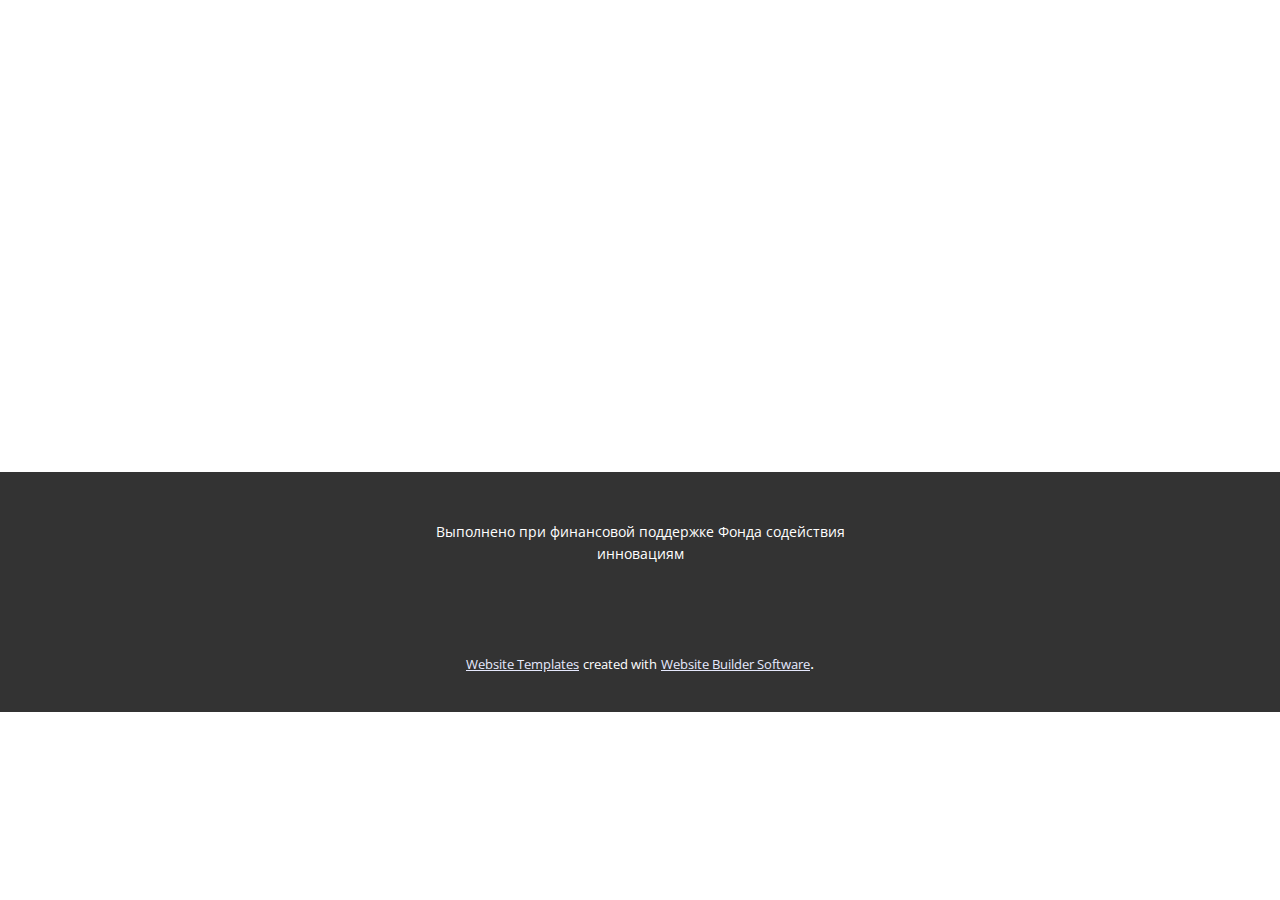
<file: Контакты.html>
<!DOCTYPE html>
<html style="font-size: 16px;" lang="ru"><head>
    <meta name="viewport" content="width=device-width, initial-scale=1.0">
    <meta charset="utf-8">
    <meta name="keywords" content="">
    <meta name="description" content="">
    <title>Контакты</title>
    <link rel="stylesheet" href="nicepage.css" media="screen">
<link rel="stylesheet" href="Контакты.css" media="screen">
    <script class="u-script" type="text/javascript" src="jquery.js" defer=""></script>
    <script class="u-script" type="text/javascript" src="nicepage.js" defer=""></script>
    <meta name="generator" content="Nicepage 5.13.1, nicepage.com">
    <link id="u-theme-google-font" rel="stylesheet" href="https://fonts.googleapis.com/css?family=Roboto:100,100i,300,300i,400,400i,500,500i,700,700i,900,900i|Open+Sans:300,300i,400,400i,500,500i,600,600i,700,700i,800,800i">
    
    
    <script type="application/ld+json">{
		"@context": "http://schema.org",
		"@type": "Organization",
		"name": "Site1"
}</script>
    <meta name="theme-color" content="#0d31f0">
    <meta property="og:title" content="Контакты">
    <meta property="og:type" content="website">
  <meta data-intl-tel-input-cdn-path="intlTelInput/"></head>
  <body class="u-body u-xl-mode" data-lang="ru"><header class="u-clearfix u-header u-header" id="sec-a283"><div class="u-clearfix u-sheet u-sheet-1"></div></header>
    <section class="u-clearfix u-section-1" id="sec-5519">
      <div class="u-clearfix u-sheet u-sheet-1"></div>
    </section>
    
    
    <footer class="u-align-center u-clearfix u-footer u-grey-80 u-footer" id="sec-ca6f"><div class="u-clearfix u-sheet u-sheet-1">
        <p class="u-small-text u-text u-text-variant u-text-1">Выполнено при финансовой поддержке Фонда содействия инновациям</p>
      </div></footer>
    <section class="u-backlink u-clearfix u-grey-80">
      <a class="u-link" href="https://nicepage.com/website-templates" target="_blank">
        <span>Website Templates</span>
      </a>
      <p class="u-text">
        <span>created with</span>
      </p>
      <a class="u-link" href="" target="_blank">
        <span>Website Builder Software</span>
      </a>. 
    </section>
  
</body></html>
</file>
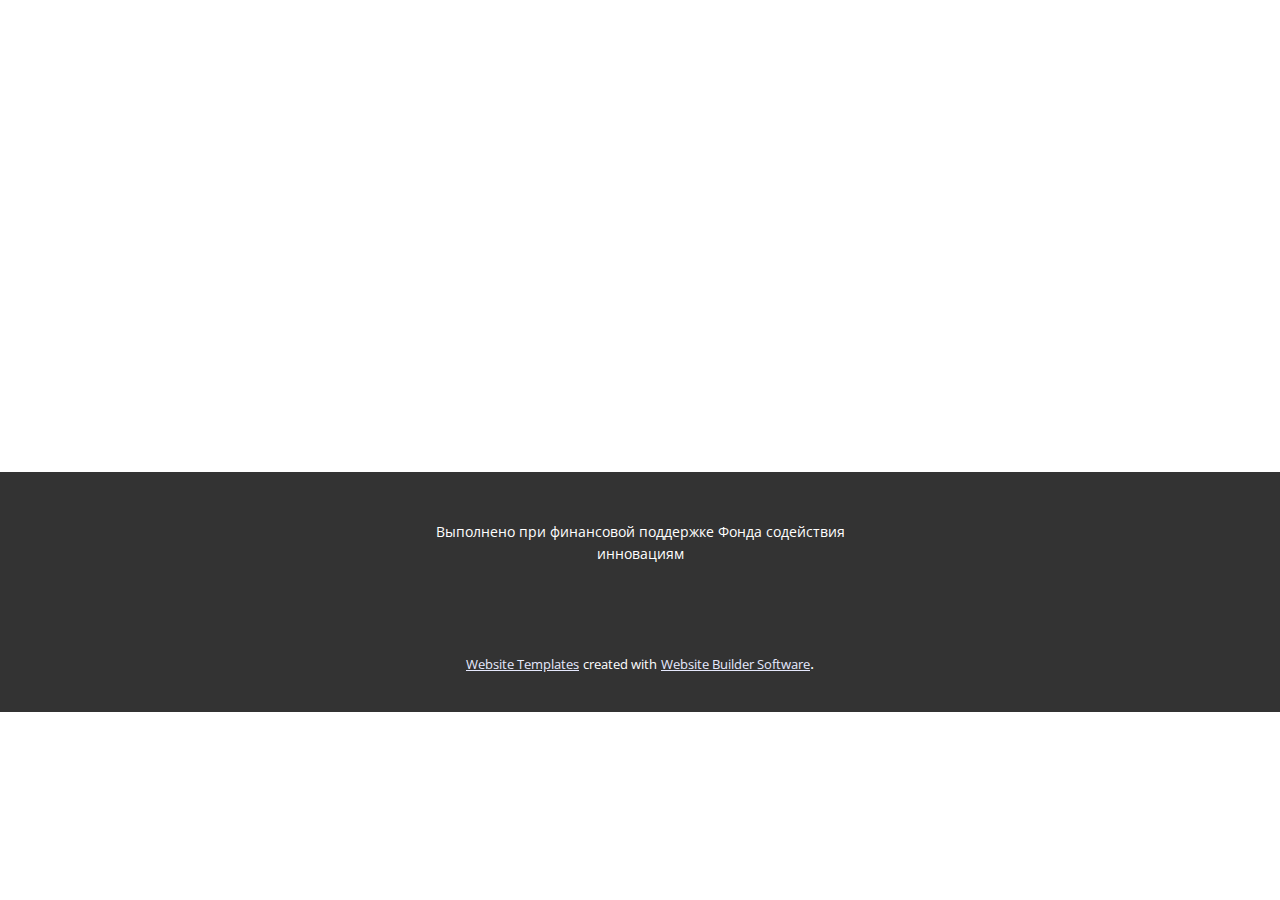
<file: О-нас.html>
<!DOCTYPE html>
<html style="font-size: 16px;" lang="ru"><head>
    <meta name="viewport" content="width=device-width, initial-scale=1.0">
    <meta charset="utf-8">
    <meta name="keywords" content="">
    <meta name="description" content="">
    <title>О нас</title>
    <link rel="stylesheet" href="nicepage.css" media="screen">
<link rel="stylesheet" href="О-нас.css" media="screen">
    <script class="u-script" type="text/javascript" src="jquery.js" defer=""></script>
    <script class="u-script" type="text/javascript" src="nicepage.js" defer=""></script>
    <meta name="generator" content="Nicepage 5.13.1, nicepage.com">
    <link id="u-theme-google-font" rel="stylesheet" href="https://fonts.googleapis.com/css?family=Roboto:100,100i,300,300i,400,400i,500,500i,700,700i,900,900i|Open+Sans:300,300i,400,400i,500,500i,600,600i,700,700i,800,800i">
    
    
    <script type="application/ld+json">{
		"@context": "http://schema.org",
		"@type": "Organization",
		"name": "Site1"
}</script>
    <meta name="theme-color" content="#0d31f0">
    <meta property="og:title" content="О нас">
    <meta property="og:type" content="website">
  <meta data-intl-tel-input-cdn-path="intlTelInput/"></head>
  <body class="u-body u-xl-mode" data-lang="ru"><header class="u-clearfix u-header u-header" id="sec-a283"><div class="u-clearfix u-sheet u-sheet-1"></div></header>
    <section class="u-clearfix u-section-1" id="sec-4a22">
      <div class="u-clearfix u-sheet u-sheet-1"></div>
    </section>
    
    
    <footer class="u-align-center u-clearfix u-footer u-grey-80 u-footer" id="sec-ca6f"><div class="u-clearfix u-sheet u-sheet-1">
        <p class="u-small-text u-text u-text-variant u-text-1">Выполнено при финансовой поддержке Фонда содействия инновациям</p>
      </div></footer>
    <section class="u-backlink u-clearfix u-grey-80">
      <a class="u-link" href="https://nicepage.com/website-templates" target="_blank">
        <span>Website Templates</span>
      </a>
      <p class="u-text">
        <span>created with</span>
      </p>
      <a class="u-link" href="" target="_blank">
        <span>Website Builder Software</span>
      </a>. 
    </section>
  
</body></html>
</file>
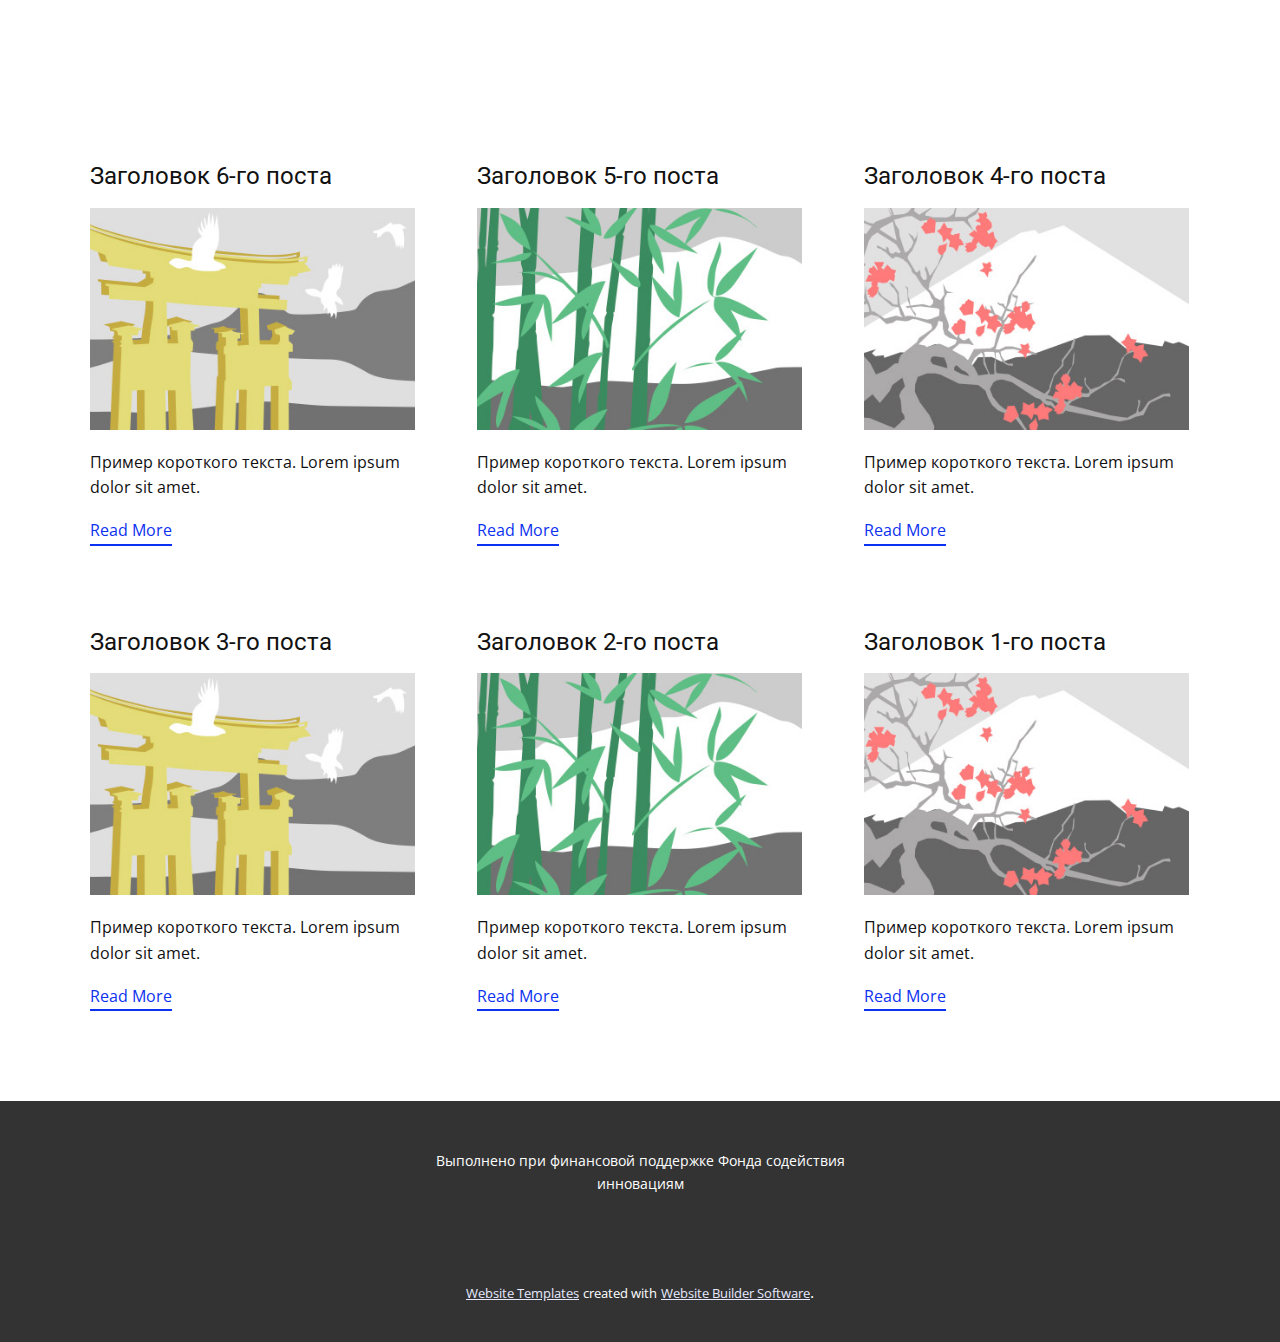
<file: blog/blog.html>
<!DOCTYPE html>
<html style="font-size: 16px;" lang="ru"><head>
    <meta name="viewport" content="width=device-width, initial-scale=1.0">
    <meta charset="utf-8">
    <meta name="keywords" content="">
    <meta name="description" content="">
    <title>Blog Template</title>
    <link rel="stylesheet" href="../nicepage.css" media="screen">
<link rel="stylesheet" href="../Blog-Template.css" media="screen">
    <script class="u-script" type="text/javascript" src="../jquery.js" defer=""></script>
    <script class="u-script" type="text/javascript" src="../nicepage.js" defer=""></script>
    <meta name="generator" content="Nicepage 5.13.1, nicepage.com">
    <link id="u-theme-google-font" rel="stylesheet" href="https://fonts.googleapis.com/css?family=Roboto:100,100i,300,300i,400,400i,500,500i,700,700i,900,900i|Open+Sans:300,300i,400,400i,500,500i,600,600i,700,700i,800,800i">
    
    
    <script type="application/ld+json">{
		"@context": "http://schema.org",
		"@type": "Organization",
		"name": "Site1"
}</script>
    <meta name="theme-color" content="#0d31f0">
  <meta data-intl-tel-input-cdn-path="intlTelInput/"></head>
  <body class="u-body u-xl-mode" data-lang="ru"><header class="u-clearfix u-header u-header" id="sec-a283"><div class="u-clearfix u-sheet u-sheet-1"></div></header>
    <section class="u-clearfix u-section-1" id="sec-7968">
      <div class="u-clearfix u-sheet u-valign-middle u-sheet-1"><!--blog--><!--blog_options_json--><!--{"type":"Recent","source":"","tags":"","count":""}--><!--/blog_options_json-->
        <div class="u-blog u-expanded-width u-repeater u-repeater-1"><!--blog_post-->
          <div class="u-blog-post u-container-style u-repeater-item u-white u-repeater-item-1">
            <div class="u-container-layout u-similar-container u-valign-top u-container-layout-1"><!--blog_post_header-->
              <h4 class="u-blog-control u-text u-text-1">
                <a class="u-post-header-link" href="../blog/пост-5.html">Заголовок 6-го поста</a>
              </h4><!--/blog_post_header--><!--blog_post_image-->
              <a class="u-post-header-link" href="../blog/пост-5.html"><img alt="" class="u-blog-control u-expanded-width u-image u-image-default u-image-1" src="../images/8ad73f3c.jpeg"></a><!--/blog_post_image--><!--blog_post_content-->
              <div class="u-blog-control u-post-content u-text u-text-2 fr-view">Пример короткого текста. Lorem ipsum dolor sit amet.</div><!--/blog_post_content--><!--blog_post_readmore-->
              <a href="../blog/пост-5.html" class="u-blog-control u-border-2 u-border-palette-1-base u-btn u-btn-rectangle u-button-style u-none u-btn-1"><!--blog_post_readmore_content--><!--options_json--><!--{"content":"Read More","defaultValue":"Читать дальше"}--><!--/options_json-->Read More<!--/blog_post_readmore_content--></a><!--/blog_post_readmore-->
            </div>
          </div><div class="u-blog-post u-container-style u-repeater-item u-video-cover u-white">
            <div class="u-container-layout u-similar-container u-valign-top u-container-layout-2"><!--blog_post_header-->
              <h4 class="u-blog-control u-text u-text-3">
                <a class="u-post-header-link" href="../blog/пост-4.html">Заголовок 5-го поста</a>
              </h4><!--/blog_post_header--><!--blog_post_image-->
              <a class="u-post-header-link" href="../blog/пост-4.html"><img alt="" class="u-blog-control u-expanded-width u-image u-image-default u-image-2" src="../images/68f64b9d.jpeg"></a><!--/blog_post_image--><!--blog_post_content-->
              <div class="u-blog-control u-post-content u-text u-text-4 fr-view">Пример короткого текста. Lorem ipsum dolor sit amet.</div><!--/blog_post_content--><!--blog_post_readmore-->
              <a href="../blog/пост-4.html" class="u-blog-control u-border-2 u-border-palette-1-base u-btn u-btn-rectangle u-button-style u-none u-btn-2"><!--blog_post_readmore_content--><!--options_json--><!--{"content":"Read More","defaultValue":"Читать дальше"}--><!--/options_json-->Read More<!--/blog_post_readmore_content--></a><!--/blog_post_readmore-->
            </div>
          </div><div class="u-blog-post u-container-style u-repeater-item u-video-cover u-white">
            <div class="u-container-layout u-similar-container u-valign-top u-container-layout-3"><!--blog_post_header-->
              <h4 class="u-blog-control u-text u-text-5">
                <a class="u-post-header-link" href="../blog/пост-3.html">Заголовок 4-го поста</a>
              </h4><!--/blog_post_header--><!--blog_post_image-->
              <a class="u-post-header-link" href="../blog/пост-3.html"><img alt="" class="u-blog-control u-expanded-width u-image u-image-default u-image-3" src="../images/0fd3416c.jpeg"></a><!--/blog_post_image--><!--blog_post_content-->
              <div class="u-blog-control u-post-content u-text u-text-6 fr-view">Пример короткого текста. Lorem ipsum dolor sit amet.</div><!--/blog_post_content--><!--blog_post_readmore-->
              <a href="../blog/пост-3.html" class="u-blog-control u-border-2 u-border-palette-1-base u-btn u-btn-rectangle u-button-style u-none u-btn-3"><!--blog_post_readmore_content--><!--options_json--><!--{"content":"Read More","defaultValue":"Читать дальше"}--><!--/options_json-->Read More<!--/blog_post_readmore_content--></a><!--/blog_post_readmore-->
            </div>
          </div><div class="u-blog-post u-container-style u-repeater-item u-white u-repeater-item-1">
            <div class="u-container-layout u-similar-container u-valign-top u-container-layout-1"><!--blog_post_header-->
              <h4 class="u-blog-control u-text u-text-1">
                <a class="u-post-header-link" href="../blog/пост-2.html">Заголовок 3-го поста</a>
              </h4><!--/blog_post_header--><!--blog_post_image-->
              <a class="u-post-header-link" href="../blog/пост-2.html"><img alt="" class="u-blog-control u-expanded-width u-image u-image-default u-image-1" src="../images/8ad73f3c.jpeg"></a><!--/blog_post_image--><!--blog_post_content-->
              <div class="u-blog-control u-post-content u-text u-text-2 fr-view">Пример короткого текста. Lorem ipsum dolor sit amet.</div><!--/blog_post_content--><!--blog_post_readmore-->
              <a href="../blog/пост-2.html" class="u-blog-control u-border-2 u-border-palette-1-base u-btn u-btn-rectangle u-button-style u-none u-btn-1"><!--blog_post_readmore_content--><!--options_json--><!--{"content":"Read More","defaultValue":"Читать дальше"}--><!--/options_json-->Read More<!--/blog_post_readmore_content--></a><!--/blog_post_readmore-->
            </div>
          </div><div class="u-blog-post u-container-style u-repeater-item u-video-cover u-white">
            <div class="u-container-layout u-similar-container u-valign-top u-container-layout-2"><!--blog_post_header-->
              <h4 class="u-blog-control u-text u-text-3">
                <a class="u-post-header-link" href="../blog/пост-1.html">Заголовок 2-го поста</a>
              </h4><!--/blog_post_header--><!--blog_post_image-->
              <a class="u-post-header-link" href="../blog/пост-1.html"><img alt="" class="u-blog-control u-expanded-width u-image u-image-default u-image-2" src="../images/68f64b9d.jpeg"></a><!--/blog_post_image--><!--blog_post_content-->
              <div class="u-blog-control u-post-content u-text u-text-4 fr-view">Пример короткого текста. Lorem ipsum dolor sit amet.</div><!--/blog_post_content--><!--blog_post_readmore-->
              <a href="../blog/пост-1.html" class="u-blog-control u-border-2 u-border-palette-1-base u-btn u-btn-rectangle u-button-style u-none u-btn-2"><!--blog_post_readmore_content--><!--options_json--><!--{"content":"Read More","defaultValue":"Читать дальше"}--><!--/options_json-->Read More<!--/blog_post_readmore_content--></a><!--/blog_post_readmore-->
            </div>
          </div><div class="u-blog-post u-container-style u-repeater-item u-video-cover u-white">
            <div class="u-container-layout u-similar-container u-valign-top u-container-layout-3"><!--blog_post_header-->
              <h4 class="u-blog-control u-text u-text-5">
                <a class="u-post-header-link" href="../blog/пост.html">Заголовок 1-го поста</a>
              </h4><!--/blog_post_header--><!--blog_post_image-->
              <a class="u-post-header-link" href="../blog/пост.html"><img alt="" class="u-blog-control u-expanded-width u-image u-image-default u-image-3" src="../images/0fd3416c.jpeg"></a><!--/blog_post_image--><!--blog_post_content-->
              <div class="u-blog-control u-post-content u-text u-text-6 fr-view">Пример короткого текста. Lorem ipsum dolor sit amet.</div><!--/blog_post_content--><!--blog_post_readmore-->
              <a href="../blog/пост.html" class="u-blog-control u-border-2 u-border-palette-1-base u-btn u-btn-rectangle u-button-style u-none u-btn-3"><!--blog_post_readmore_content--><!--options_json--><!--{"content":"Read More","defaultValue":"Читать дальше"}--><!--/options_json-->Read More<!--/blog_post_readmore_content--></a><!--/blog_post_readmore-->
            </div>
          </div><!--/blog_post--><!--blog_post-->
          <!--/blog_post--><!--blog_post-->
          <!--/blog_post-->
        </div><!--/blog-->
      </div>
    </section>
    
    
    <footer class="u-align-center u-clearfix u-footer u-grey-80 u-footer" id="sec-ca6f"><div class="u-clearfix u-sheet u-sheet-1">
        <p class="u-small-text u-text u-text-variant u-text-1">Выполнено при финансовой поддержке Фонда содействия инновациям</p>
      </div></footer>
    <section class="u-backlink u-clearfix u-grey-80">
      <a class="u-link" href="https://nicepage.com/website-templates" target="_blank">
        <span>Website Templates</span>
      </a>
      <p class="u-text">
        <span>created with</span>
      </p>
      <a class="u-link" href="" target="_blank">
        <span>Website Builder Software</span>
      </a>. 
    </section>
  
</body></html>
</file>
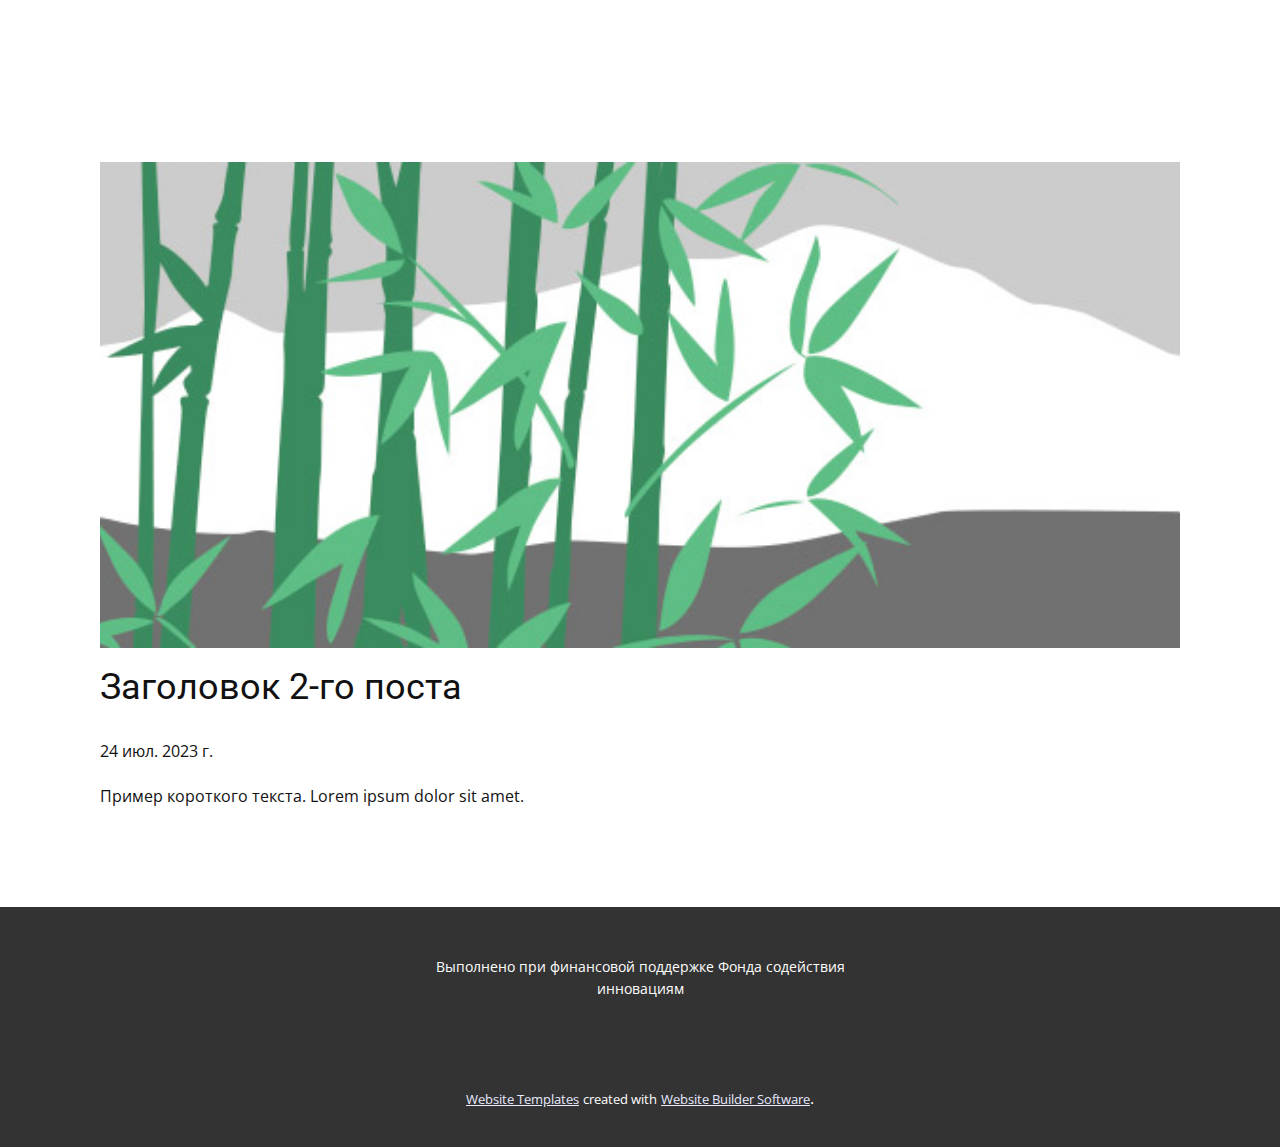
<file: blog/пост-1.html>
<!DOCTYPE html>
<html style="font-size: 16px;" lang="ru"><head>
    <meta name="viewport" content="width=device-width, initial-scale=1.0">
    <meta charset="utf-8">
    <meta name="keywords" content="Заголовок 1-го поста">
    <meta name="description" content="">
    <title>Заголовок 2-го поста</title>
    <link rel="stylesheet" href="../nicepage.css" media="screen">
<link rel="stylesheet" href="../Post-Template.css" media="screen">
    <script class="u-script" type="text/javascript" src="../jquery.js" defer=""></script>
    <script class="u-script" type="text/javascript" src="../nicepage.js" defer=""></script>
    <meta name="generator" content="Nicepage 5.13.1, nicepage.com">
    <link id="u-theme-google-font" rel="stylesheet" href="https://fonts.googleapis.com/css?family=Roboto:100,100i,300,300i,400,400i,500,500i,700,700i,900,900i|Open+Sans:300,300i,400,400i,500,500i,600,600i,700,700i,800,800i">
    
    
    <script type="application/ld+json">{
		"@context": "http://schema.org",
		"@type": "Organization",
		"name": "Site1"
}</script>
    <meta name="theme-color" content="#0d31f0">
  <meta data-intl-tel-input-cdn-path="intlTelInput/"></head>
  <body class="u-body u-xl-mode" data-lang="ru"><header class="u-clearfix u-header u-header" id="sec-a283"><div class="u-clearfix u-sheet u-sheet-1"></div></header>
    <section class="u-align-center u-clearfix u-section-1" id="sec-be19">
      <div class="u-clearfix u-sheet u-valign-middle-md u-valign-middle-sm u-valign-middle-xs u-sheet-1"><!--post_details--><!--post_details_options_json--><!--{"source":""}--><!--/post_details_options_json--><!--blog_post-->
        <div class="u-container-style u-expanded-width u-post-details u-post-details-1">
          <div class="u-container-layout u-valign-middle u-container-layout-1"><!--blog_post_image-->
            <img alt="" class="u-blog-control u-expanded-width u-image u-image-default u-image-1" src="../images/68f64b9d.jpeg"><!--/blog_post_image--><!--blog_post_header-->
            <h2 class="u-blog-control u-text u-text-1">Заголовок 2-го поста</h2><!--/blog_post_header--><!--blog_post_metadata-->
            <div class="u-blog-control u-metadata u-metadata-1"><!--blog_post_metadata_date-->
              <span class="u-meta-date u-meta-icon">24 июл. 2023 г.</span><!--/blog_post_metadata_date--><!--blog_post_metadata_category-->
              <!--/blog_post_metadata_category--><!--blog_post_metadata_comments-->
              <!--/blog_post_metadata_comments-->
            </div><!--/blog_post_metadata--><!--blog_post_content-->
            <div class="u-align-justify u-blog-control u-post-content u-text u-text-2 fr-view">
  Пример короткого текста. Lorem ipsum dolor sit amet.
  </div><!--/blog_post_content-->
          </div>
        </div><!--/blog_post--><!--/post_details-->
      </div>
    </section>
    
    
    <footer class="u-align-center u-clearfix u-footer u-grey-80 u-footer" id="sec-ca6f"><div class="u-clearfix u-sheet u-sheet-1">
        <p class="u-small-text u-text u-text-variant u-text-1">Выполнено при финансовой поддержке Фонда содействия инновациям</p>
      </div></footer>
    <section class="u-backlink u-clearfix u-grey-80">
      <a class="u-link" href="https://nicepage.com/website-templates" target="_blank">
        <span>Website Templates</span>
      </a>
      <p class="u-text">
        <span>created with</span>
      </p>
      <a class="u-link" href="" target="_blank">
        <span>Website Builder Software</span>
      </a>. 
    </section>
  
</body></html>
</file>
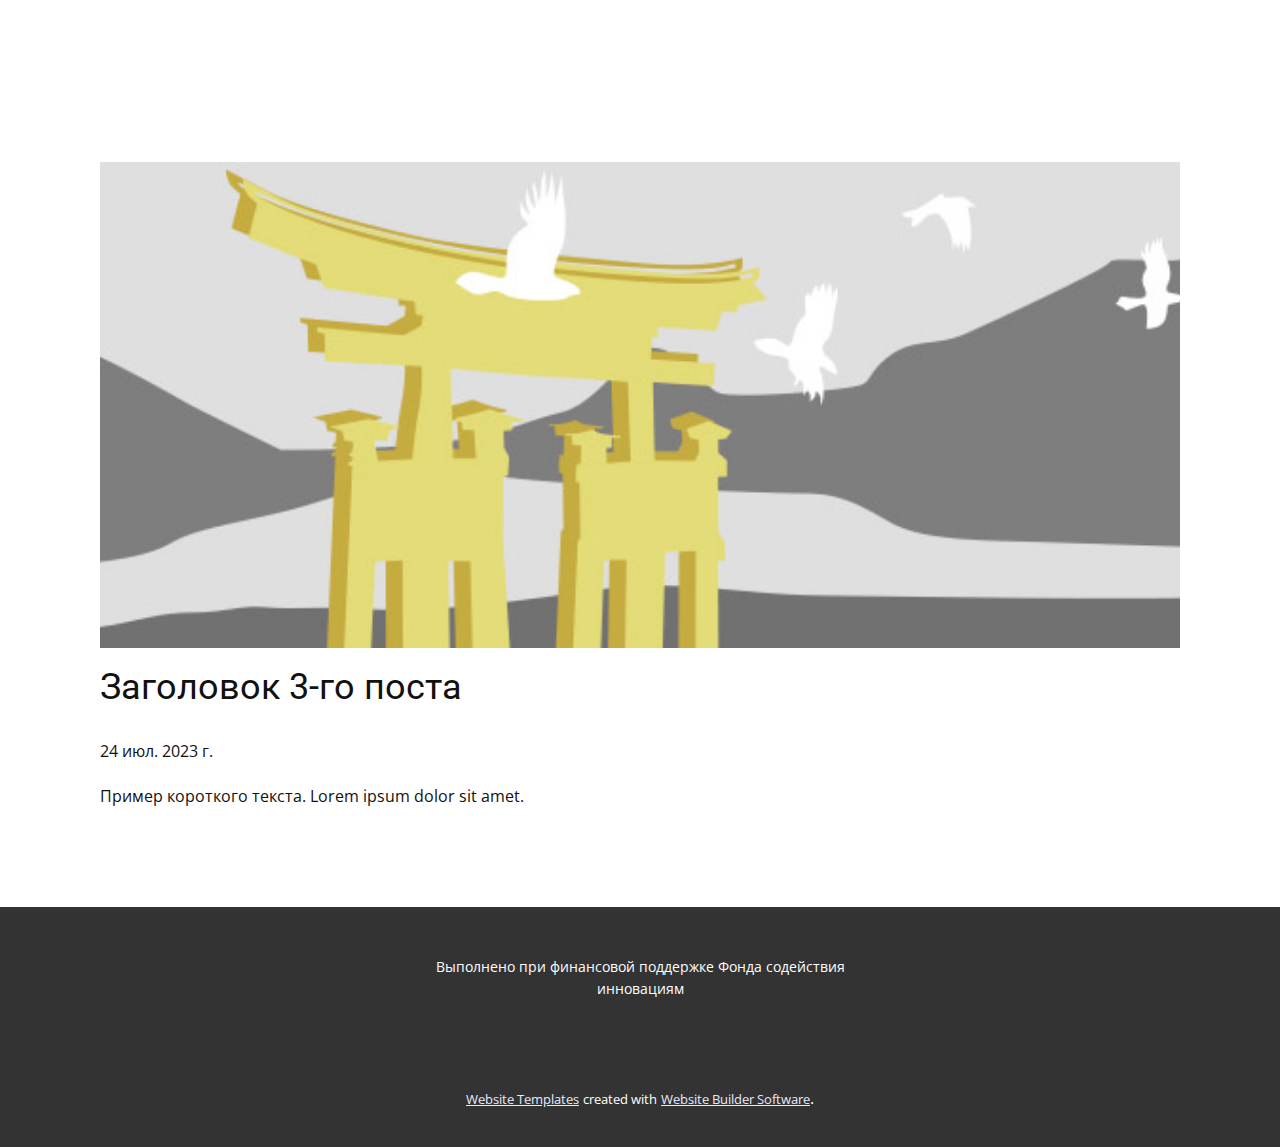
<file: blog/пост-2.html>
<!DOCTYPE html>
<html style="font-size: 16px;" lang="ru"><head>
    <meta name="viewport" content="width=device-width, initial-scale=1.0">
    <meta charset="utf-8">
    <meta name="keywords" content="Заголовок 1-го поста">
    <meta name="description" content="">
    <title>Заголовок 3-го поста</title>
    <link rel="stylesheet" href="../nicepage.css" media="screen">
<link rel="stylesheet" href="../Post-Template.css" media="screen">
    <script class="u-script" type="text/javascript" src="../jquery.js" defer=""></script>
    <script class="u-script" type="text/javascript" src="../nicepage.js" defer=""></script>
    <meta name="generator" content="Nicepage 5.13.1, nicepage.com">
    <link id="u-theme-google-font" rel="stylesheet" href="https://fonts.googleapis.com/css?family=Roboto:100,100i,300,300i,400,400i,500,500i,700,700i,900,900i|Open+Sans:300,300i,400,400i,500,500i,600,600i,700,700i,800,800i">
    
    
    <script type="application/ld+json">{
		"@context": "http://schema.org",
		"@type": "Organization",
		"name": "Site1"
}</script>
    <meta name="theme-color" content="#0d31f0">
  <meta data-intl-tel-input-cdn-path="intlTelInput/"></head>
  <body class="u-body u-xl-mode" data-lang="ru"><header class="u-clearfix u-header u-header" id="sec-a283"><div class="u-clearfix u-sheet u-sheet-1"></div></header>
    <section class="u-align-center u-clearfix u-section-1" id="sec-be19">
      <div class="u-clearfix u-sheet u-valign-middle-md u-valign-middle-sm u-valign-middle-xs u-sheet-1"><!--post_details--><!--post_details_options_json--><!--{"source":""}--><!--/post_details_options_json--><!--blog_post-->
        <div class="u-container-style u-expanded-width u-post-details u-post-details-1">
          <div class="u-container-layout u-valign-middle u-container-layout-1"><!--blog_post_image-->
            <img alt="" class="u-blog-control u-expanded-width u-image u-image-default u-image-1" src="../images/8ad73f3c.jpeg"><!--/blog_post_image--><!--blog_post_header-->
            <h2 class="u-blog-control u-text u-text-1">Заголовок 3-го поста</h2><!--/blog_post_header--><!--blog_post_metadata-->
            <div class="u-blog-control u-metadata u-metadata-1"><!--blog_post_metadata_date-->
              <span class="u-meta-date u-meta-icon">24 июл. 2023 г.</span><!--/blog_post_metadata_date--><!--blog_post_metadata_category-->
              <!--/blog_post_metadata_category--><!--blog_post_metadata_comments-->
              <!--/blog_post_metadata_comments-->
            </div><!--/blog_post_metadata--><!--blog_post_content-->
            <div class="u-align-justify u-blog-control u-post-content u-text u-text-2 fr-view">
  Пример короткого текста. Lorem ipsum dolor sit amet.
  </div><!--/blog_post_content-->
          </div>
        </div><!--/blog_post--><!--/post_details-->
      </div>
    </section>
    
    
    <footer class="u-align-center u-clearfix u-footer u-grey-80 u-footer" id="sec-ca6f"><div class="u-clearfix u-sheet u-sheet-1">
        <p class="u-small-text u-text u-text-variant u-text-1">Выполнено при финансовой поддержке Фонда содействия инновациям</p>
      </div></footer>
    <section class="u-backlink u-clearfix u-grey-80">
      <a class="u-link" href="https://nicepage.com/website-templates" target="_blank">
        <span>Website Templates</span>
      </a>
      <p class="u-text">
        <span>created with</span>
      </p>
      <a class="u-link" href="" target="_blank">
        <span>Website Builder Software</span>
      </a>. 
    </section>
  
</body></html>
</file>
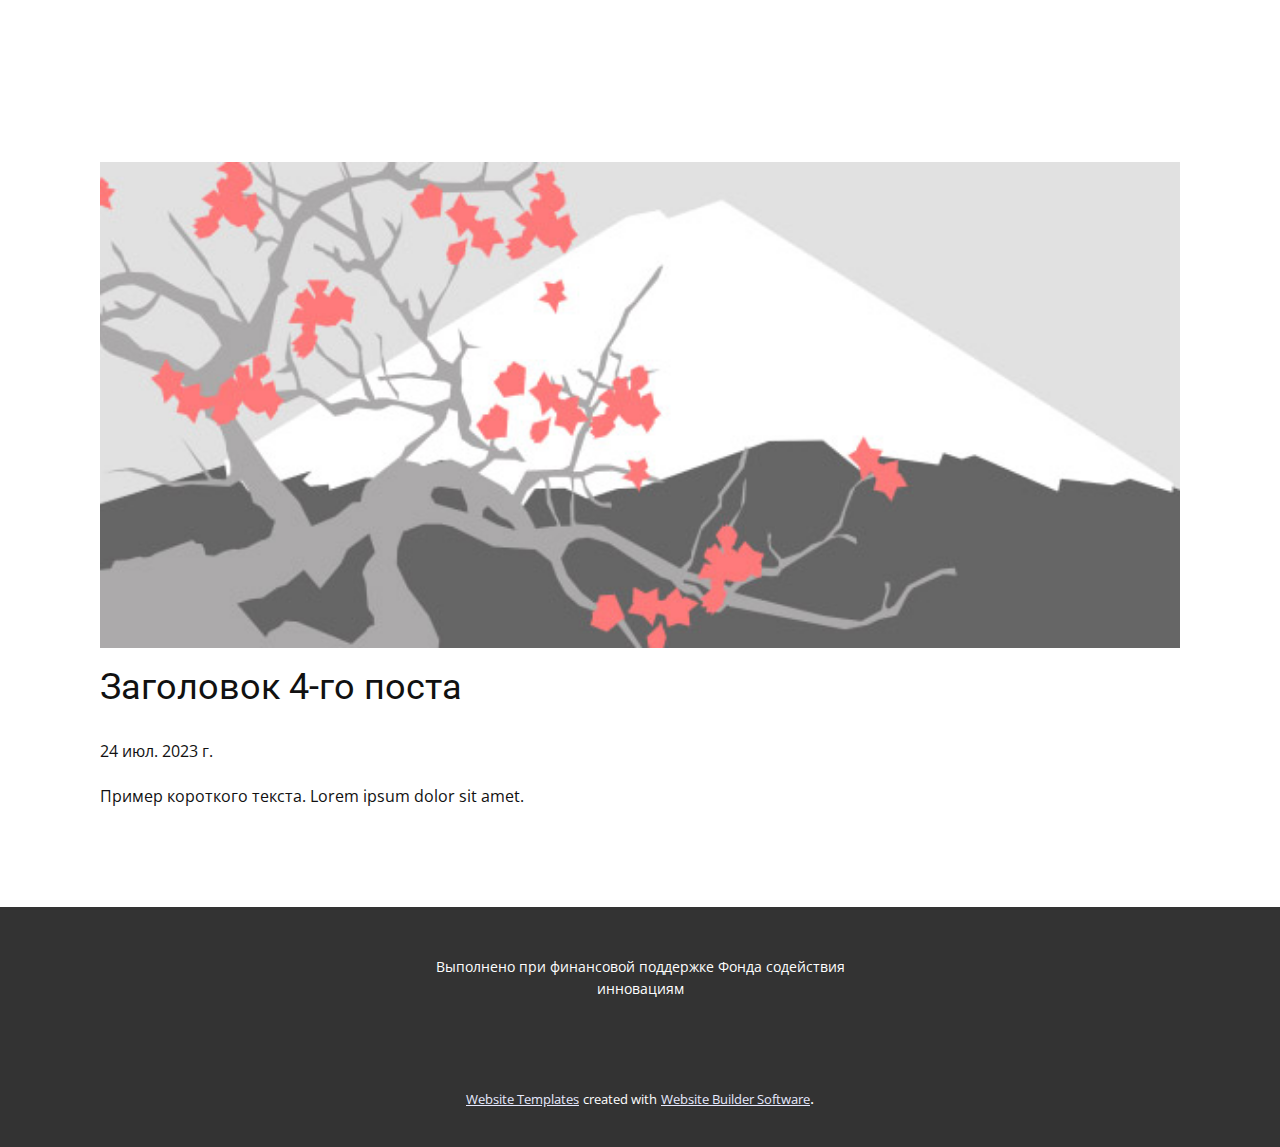
<file: blog/пост-3.html>
<!DOCTYPE html>
<html style="font-size: 16px;" lang="ru"><head>
    <meta name="viewport" content="width=device-width, initial-scale=1.0">
    <meta charset="utf-8">
    <meta name="keywords" content="Заголовок 1-го поста">
    <meta name="description" content="">
    <title>Заголовок 4-го поста</title>
    <link rel="stylesheet" href="../nicepage.css" media="screen">
<link rel="stylesheet" href="../Post-Template.css" media="screen">
    <script class="u-script" type="text/javascript" src="../jquery.js" defer=""></script>
    <script class="u-script" type="text/javascript" src="../nicepage.js" defer=""></script>
    <meta name="generator" content="Nicepage 5.13.1, nicepage.com">
    <link id="u-theme-google-font" rel="stylesheet" href="https://fonts.googleapis.com/css?family=Roboto:100,100i,300,300i,400,400i,500,500i,700,700i,900,900i|Open+Sans:300,300i,400,400i,500,500i,600,600i,700,700i,800,800i">
    
    
    <script type="application/ld+json">{
		"@context": "http://schema.org",
		"@type": "Organization",
		"name": "Site1"
}</script>
    <meta name="theme-color" content="#0d31f0">
  <meta data-intl-tel-input-cdn-path="intlTelInput/"></head>
  <body class="u-body u-xl-mode" data-lang="ru"><header class="u-clearfix u-header u-header" id="sec-a283"><div class="u-clearfix u-sheet u-sheet-1"></div></header>
    <section class="u-align-center u-clearfix u-section-1" id="sec-be19">
      <div class="u-clearfix u-sheet u-valign-middle-md u-valign-middle-sm u-valign-middle-xs u-sheet-1"><!--post_details--><!--post_details_options_json--><!--{"source":""}--><!--/post_details_options_json--><!--blog_post-->
        <div class="u-container-style u-expanded-width u-post-details u-post-details-1">
          <div class="u-container-layout u-valign-middle u-container-layout-1"><!--blog_post_image-->
            <img alt="" class="u-blog-control u-expanded-width u-image u-image-default u-image-1" src="../images/0fd3416c.jpeg"><!--/blog_post_image--><!--blog_post_header-->
            <h2 class="u-blog-control u-text u-text-1">Заголовок 4-го поста</h2><!--/blog_post_header--><!--blog_post_metadata-->
            <div class="u-blog-control u-metadata u-metadata-1"><!--blog_post_metadata_date-->
              <span class="u-meta-date u-meta-icon">24 июл. 2023 г.</span><!--/blog_post_metadata_date--><!--blog_post_metadata_category-->
              <!--/blog_post_metadata_category--><!--blog_post_metadata_comments-->
              <!--/blog_post_metadata_comments-->
            </div><!--/blog_post_metadata--><!--blog_post_content-->
            <div class="u-align-justify u-blog-control u-post-content u-text u-text-2 fr-view">
  Пример короткого текста. Lorem ipsum dolor sit amet.
  </div><!--/blog_post_content-->
          </div>
        </div><!--/blog_post--><!--/post_details-->
      </div>
    </section>
    
    
    <footer class="u-align-center u-clearfix u-footer u-grey-80 u-footer" id="sec-ca6f"><div class="u-clearfix u-sheet u-sheet-1">
        <p class="u-small-text u-text u-text-variant u-text-1">Выполнено при финансовой поддержке Фонда содействия инновациям</p>
      </div></footer>
    <section class="u-backlink u-clearfix u-grey-80">
      <a class="u-link" href="https://nicepage.com/website-templates" target="_blank">
        <span>Website Templates</span>
      </a>
      <p class="u-text">
        <span>created with</span>
      </p>
      <a class="u-link" href="" target="_blank">
        <span>Website Builder Software</span>
      </a>. 
    </section>
  
</body></html>
</file>
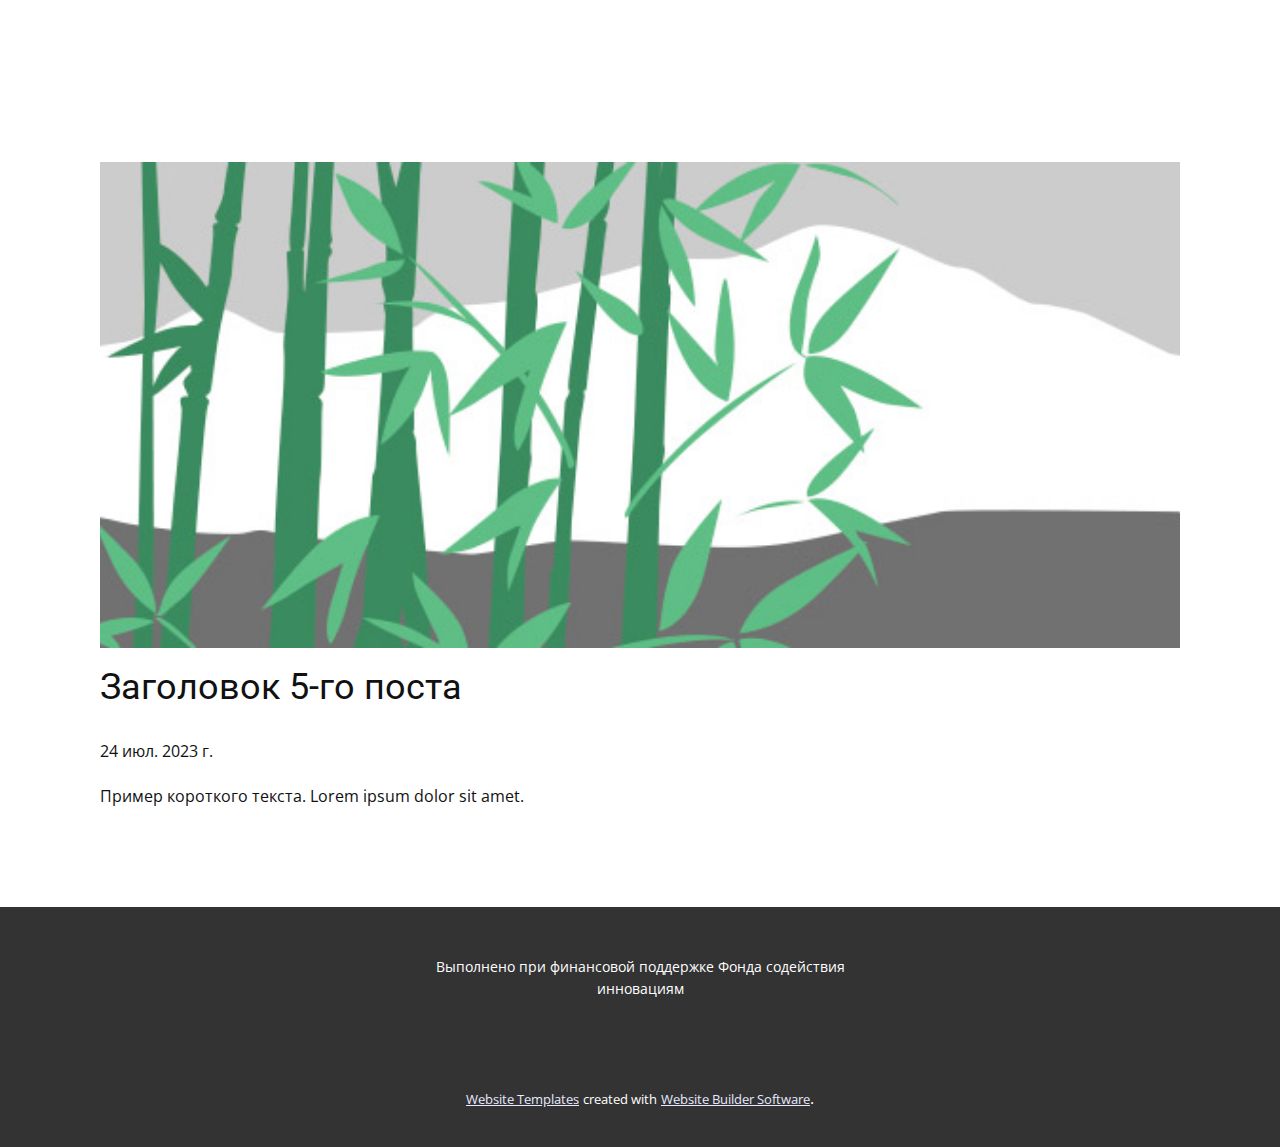
<file: blog/пост-4.html>
<!DOCTYPE html>
<html style="font-size: 16px;" lang="ru"><head>
    <meta name="viewport" content="width=device-width, initial-scale=1.0">
    <meta charset="utf-8">
    <meta name="keywords" content="Заголовок 1-го поста">
    <meta name="description" content="">
    <title>Заголовок 5-го поста</title>
    <link rel="stylesheet" href="../nicepage.css" media="screen">
<link rel="stylesheet" href="../Post-Template.css" media="screen">
    <script class="u-script" type="text/javascript" src="../jquery.js" defer=""></script>
    <script class="u-script" type="text/javascript" src="../nicepage.js" defer=""></script>
    <meta name="generator" content="Nicepage 5.13.1, nicepage.com">
    <link id="u-theme-google-font" rel="stylesheet" href="https://fonts.googleapis.com/css?family=Roboto:100,100i,300,300i,400,400i,500,500i,700,700i,900,900i|Open+Sans:300,300i,400,400i,500,500i,600,600i,700,700i,800,800i">
    
    
    <script type="application/ld+json">{
		"@context": "http://schema.org",
		"@type": "Organization",
		"name": "Site1"
}</script>
    <meta name="theme-color" content="#0d31f0">
  <meta data-intl-tel-input-cdn-path="intlTelInput/"></head>
  <body class="u-body u-xl-mode" data-lang="ru"><header class="u-clearfix u-header u-header" id="sec-a283"><div class="u-clearfix u-sheet u-sheet-1"></div></header>
    <section class="u-align-center u-clearfix u-section-1" id="sec-be19">
      <div class="u-clearfix u-sheet u-valign-middle-md u-valign-middle-sm u-valign-middle-xs u-sheet-1"><!--post_details--><!--post_details_options_json--><!--{"source":""}--><!--/post_details_options_json--><!--blog_post-->
        <div class="u-container-style u-expanded-width u-post-details u-post-details-1">
          <div class="u-container-layout u-valign-middle u-container-layout-1"><!--blog_post_image-->
            <img alt="" class="u-blog-control u-expanded-width u-image u-image-default u-image-1" src="../images/68f64b9d.jpeg"><!--/blog_post_image--><!--blog_post_header-->
            <h2 class="u-blog-control u-text u-text-1">Заголовок 5-го поста</h2><!--/blog_post_header--><!--blog_post_metadata-->
            <div class="u-blog-control u-metadata u-metadata-1"><!--blog_post_metadata_date-->
              <span class="u-meta-date u-meta-icon">24 июл. 2023 г.</span><!--/blog_post_metadata_date--><!--blog_post_metadata_category-->
              <!--/blog_post_metadata_category--><!--blog_post_metadata_comments-->
              <!--/blog_post_metadata_comments-->
            </div><!--/blog_post_metadata--><!--blog_post_content-->
            <div class="u-align-justify u-blog-control u-post-content u-text u-text-2 fr-view">
  Пример короткого текста. Lorem ipsum dolor sit amet.
  </div><!--/blog_post_content-->
          </div>
        </div><!--/blog_post--><!--/post_details-->
      </div>
    </section>
    
    
    <footer class="u-align-center u-clearfix u-footer u-grey-80 u-footer" id="sec-ca6f"><div class="u-clearfix u-sheet u-sheet-1">
        <p class="u-small-text u-text u-text-variant u-text-1">Выполнено при финансовой поддержке Фонда содействия инновациям</p>
      </div></footer>
    <section class="u-backlink u-clearfix u-grey-80">
      <a class="u-link" href="https://nicepage.com/website-templates" target="_blank">
        <span>Website Templates</span>
      </a>
      <p class="u-text">
        <span>created with</span>
      </p>
      <a class="u-link" href="" target="_blank">
        <span>Website Builder Software</span>
      </a>. 
    </section>
  
</body></html>
</file>
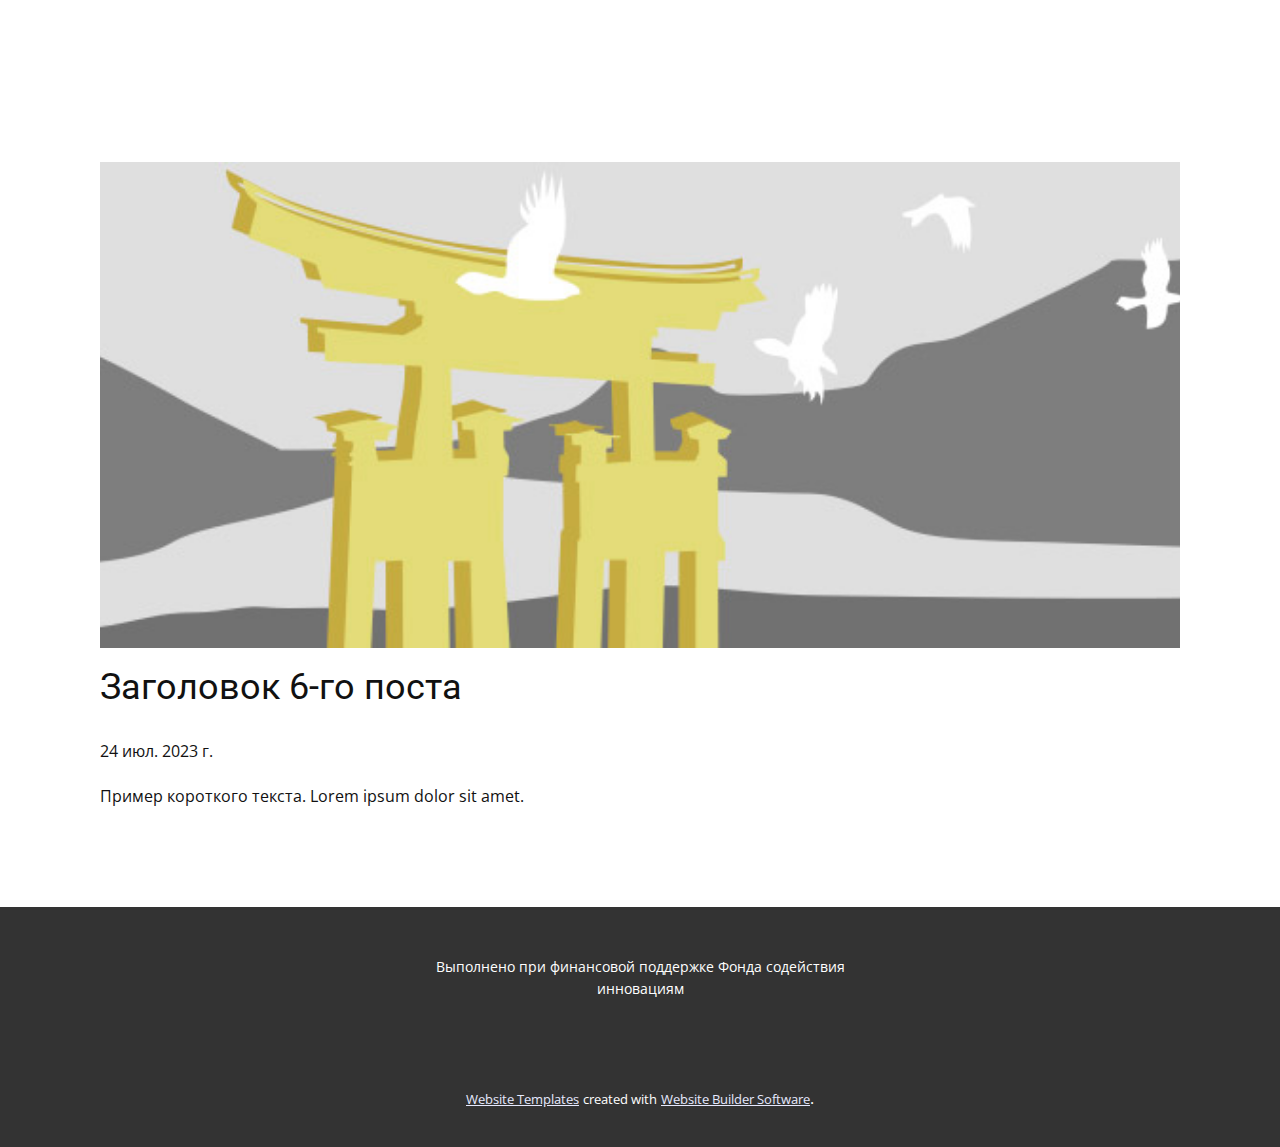
<file: blog/пост-5.html>
<!DOCTYPE html>
<html style="font-size: 16px;" lang="ru"><head>
    <meta name="viewport" content="width=device-width, initial-scale=1.0">
    <meta charset="utf-8">
    <meta name="keywords" content="Заголовок 1-го поста">
    <meta name="description" content="">
    <title>Заголовок 6-го поста</title>
    <link rel="stylesheet" href="../nicepage.css" media="screen">
<link rel="stylesheet" href="../Post-Template.css" media="screen">
    <script class="u-script" type="text/javascript" src="../jquery.js" defer=""></script>
    <script class="u-script" type="text/javascript" src="../nicepage.js" defer=""></script>
    <meta name="generator" content="Nicepage 5.13.1, nicepage.com">
    <link id="u-theme-google-font" rel="stylesheet" href="https://fonts.googleapis.com/css?family=Roboto:100,100i,300,300i,400,400i,500,500i,700,700i,900,900i|Open+Sans:300,300i,400,400i,500,500i,600,600i,700,700i,800,800i">
    
    
    <script type="application/ld+json">{
		"@context": "http://schema.org",
		"@type": "Organization",
		"name": "Site1"
}</script>
    <meta name="theme-color" content="#0d31f0">
  <meta data-intl-tel-input-cdn-path="intlTelInput/"></head>
  <body class="u-body u-xl-mode" data-lang="ru"><header class="u-clearfix u-header u-header" id="sec-a283"><div class="u-clearfix u-sheet u-sheet-1"></div></header>
    <section class="u-align-center u-clearfix u-section-1" id="sec-be19">
      <div class="u-clearfix u-sheet u-valign-middle-md u-valign-middle-sm u-valign-middle-xs u-sheet-1"><!--post_details--><!--post_details_options_json--><!--{"source":""}--><!--/post_details_options_json--><!--blog_post-->
        <div class="u-container-style u-expanded-width u-post-details u-post-details-1">
          <div class="u-container-layout u-valign-middle u-container-layout-1"><!--blog_post_image-->
            <img alt="" class="u-blog-control u-expanded-width u-image u-image-default u-image-1" src="../images/8ad73f3c.jpeg"><!--/blog_post_image--><!--blog_post_header-->
            <h2 class="u-blog-control u-text u-text-1">Заголовок 6-го поста</h2><!--/blog_post_header--><!--blog_post_metadata-->
            <div class="u-blog-control u-metadata u-metadata-1"><!--blog_post_metadata_date-->
              <span class="u-meta-date u-meta-icon">24 июл. 2023 г.</span><!--/blog_post_metadata_date--><!--blog_post_metadata_category-->
              <!--/blog_post_metadata_category--><!--blog_post_metadata_comments-->
              <!--/blog_post_metadata_comments-->
            </div><!--/blog_post_metadata--><!--blog_post_content-->
            <div class="u-align-justify u-blog-control u-post-content u-text u-text-2 fr-view">
  Пример короткого текста. Lorem ipsum dolor sit amet.
  </div><!--/blog_post_content-->
          </div>
        </div><!--/blog_post--><!--/post_details-->
      </div>
    </section>
    
    
    <footer class="u-align-center u-clearfix u-footer u-grey-80 u-footer" id="sec-ca6f"><div class="u-clearfix u-sheet u-sheet-1">
        <p class="u-small-text u-text u-text-variant u-text-1">Выполнено при финансовой поддержке Фонда содействия инновациям</p>
      </div></footer>
    <section class="u-backlink u-clearfix u-grey-80">
      <a class="u-link" href="https://nicepage.com/website-templates" target="_blank">
        <span>Website Templates</span>
      </a>
      <p class="u-text">
        <span>created with</span>
      </p>
      <a class="u-link" href="" target="_blank">
        <span>Website Builder Software</span>
      </a>. 
    </section>
  
</body></html>
</file>
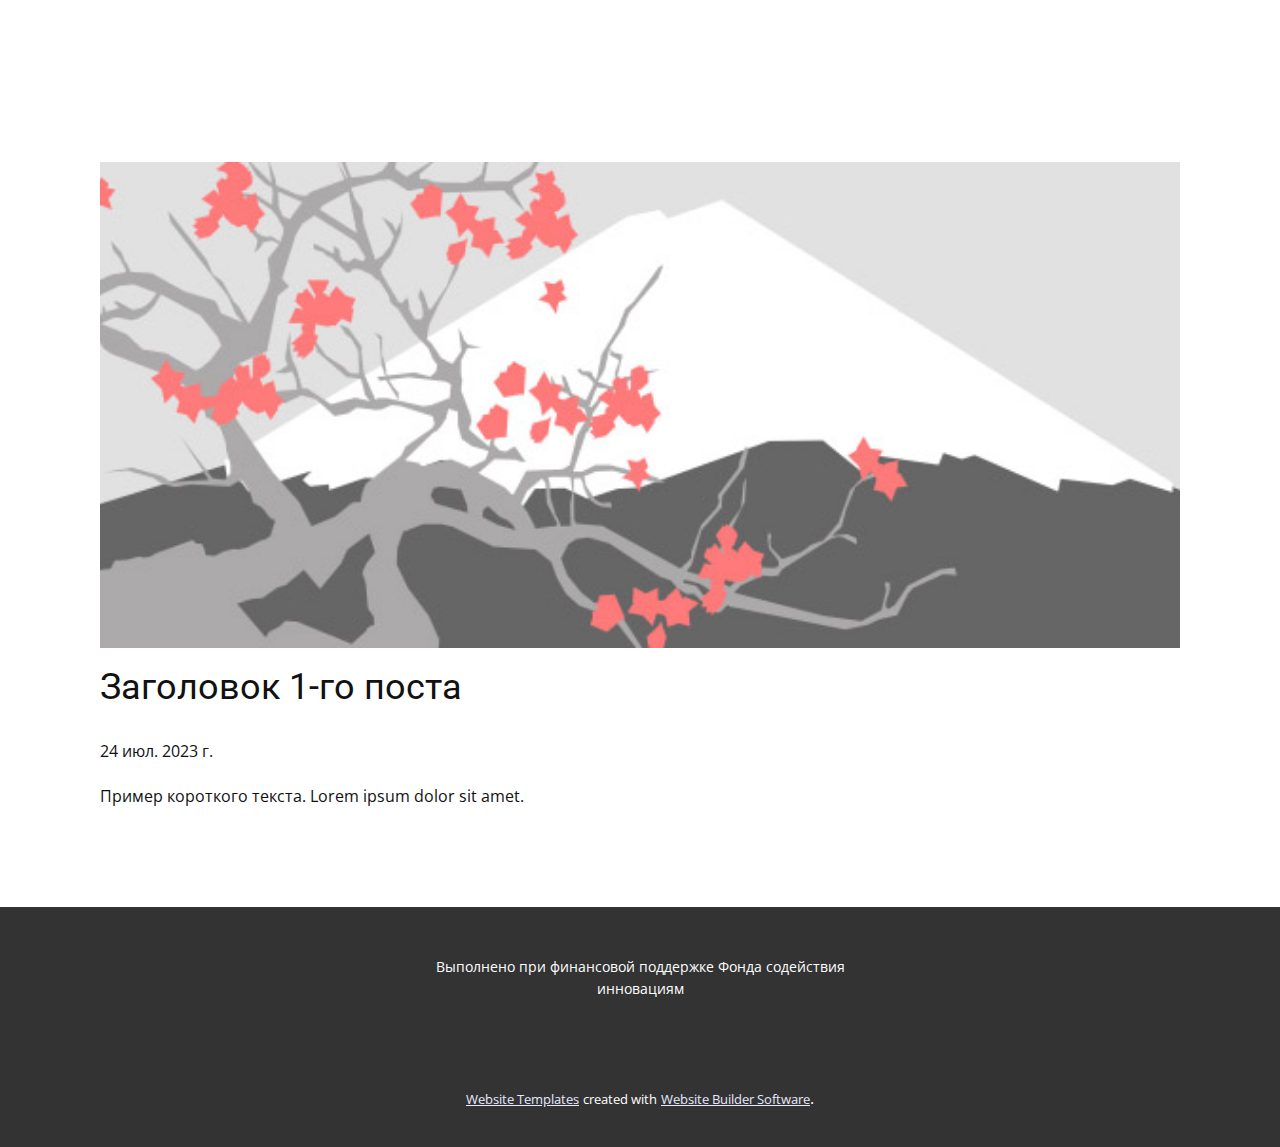
<file: blog/пост.html>
<!DOCTYPE html>
<html style="font-size: 16px;" lang="ru"><head>
    <meta name="viewport" content="width=device-width, initial-scale=1.0">
    <meta charset="utf-8">
    <meta name="keywords" content="Заголовок 1-го поста">
    <meta name="description" content="">
    <title>Заголовок 1-го поста</title>
    <link rel="stylesheet" href="../nicepage.css" media="screen">
<link rel="stylesheet" href="../Post-Template.css" media="screen">
    <script class="u-script" type="text/javascript" src="../jquery.js" defer=""></script>
    <script class="u-script" type="text/javascript" src="../nicepage.js" defer=""></script>
    <meta name="generator" content="Nicepage 5.13.1, nicepage.com">
    <link id="u-theme-google-font" rel="stylesheet" href="https://fonts.googleapis.com/css?family=Roboto:100,100i,300,300i,400,400i,500,500i,700,700i,900,900i|Open+Sans:300,300i,400,400i,500,500i,600,600i,700,700i,800,800i">
    
    
    <script type="application/ld+json">{
		"@context": "http://schema.org",
		"@type": "Organization",
		"name": "Site1"
}</script>
    <meta name="theme-color" content="#0d31f0">
  <meta data-intl-tel-input-cdn-path="intlTelInput/"></head>
  <body class="u-body u-xl-mode" data-lang="ru"><header class="u-clearfix u-header u-header" id="sec-a283"><div class="u-clearfix u-sheet u-sheet-1"></div></header>
    <section class="u-align-center u-clearfix u-section-1" id="sec-be19">
      <div class="u-clearfix u-sheet u-valign-middle-md u-valign-middle-sm u-valign-middle-xs u-sheet-1"><!--post_details--><!--post_details_options_json--><!--{"source":""}--><!--/post_details_options_json--><!--blog_post-->
        <div class="u-container-style u-expanded-width u-post-details u-post-details-1">
          <div class="u-container-layout u-valign-middle u-container-layout-1"><!--blog_post_image-->
            <img alt="" class="u-blog-control u-expanded-width u-image u-image-default u-image-1" src="../images/0fd3416c.jpeg"><!--/blog_post_image--><!--blog_post_header-->
            <h2 class="u-blog-control u-text u-text-1">Заголовок 1-го поста</h2><!--/blog_post_header--><!--blog_post_metadata-->
            <div class="u-blog-control u-metadata u-metadata-1"><!--blog_post_metadata_date-->
              <span class="u-meta-date u-meta-icon">24 июл. 2023 г.</span><!--/blog_post_metadata_date--><!--blog_post_metadata_category-->
              <!--/blog_post_metadata_category--><!--blog_post_metadata_comments-->
              <!--/blog_post_metadata_comments-->
            </div><!--/blog_post_metadata--><!--blog_post_content-->
            <div class="u-align-justify u-blog-control u-post-content u-text u-text-2 fr-view">
  Пример короткого текста. Lorem ipsum dolor sit amet.
  </div><!--/blog_post_content-->
          </div>
        </div><!--/blog_post--><!--/post_details-->
      </div>
    </section>
    
    
    <footer class="u-align-center u-clearfix u-footer u-grey-80 u-footer" id="sec-ca6f"><div class="u-clearfix u-sheet u-sheet-1">
        <p class="u-small-text u-text u-text-variant u-text-1">Выполнено при финансовой поддержке Фонда содействия инновациям</p>
      </div></footer>
    <section class="u-backlink u-clearfix u-grey-80">
      <a class="u-link" href="https://nicepage.com/website-templates" target="_blank">
        <span>Website Templates</span>
      </a>
      <p class="u-text">
        <span>created with</span>
      </p>
      <a class="u-link" href="" target="_blank">
        <span>Website Builder Software</span>
      </a>. 
    </section>
  
</body></html>
</file>
